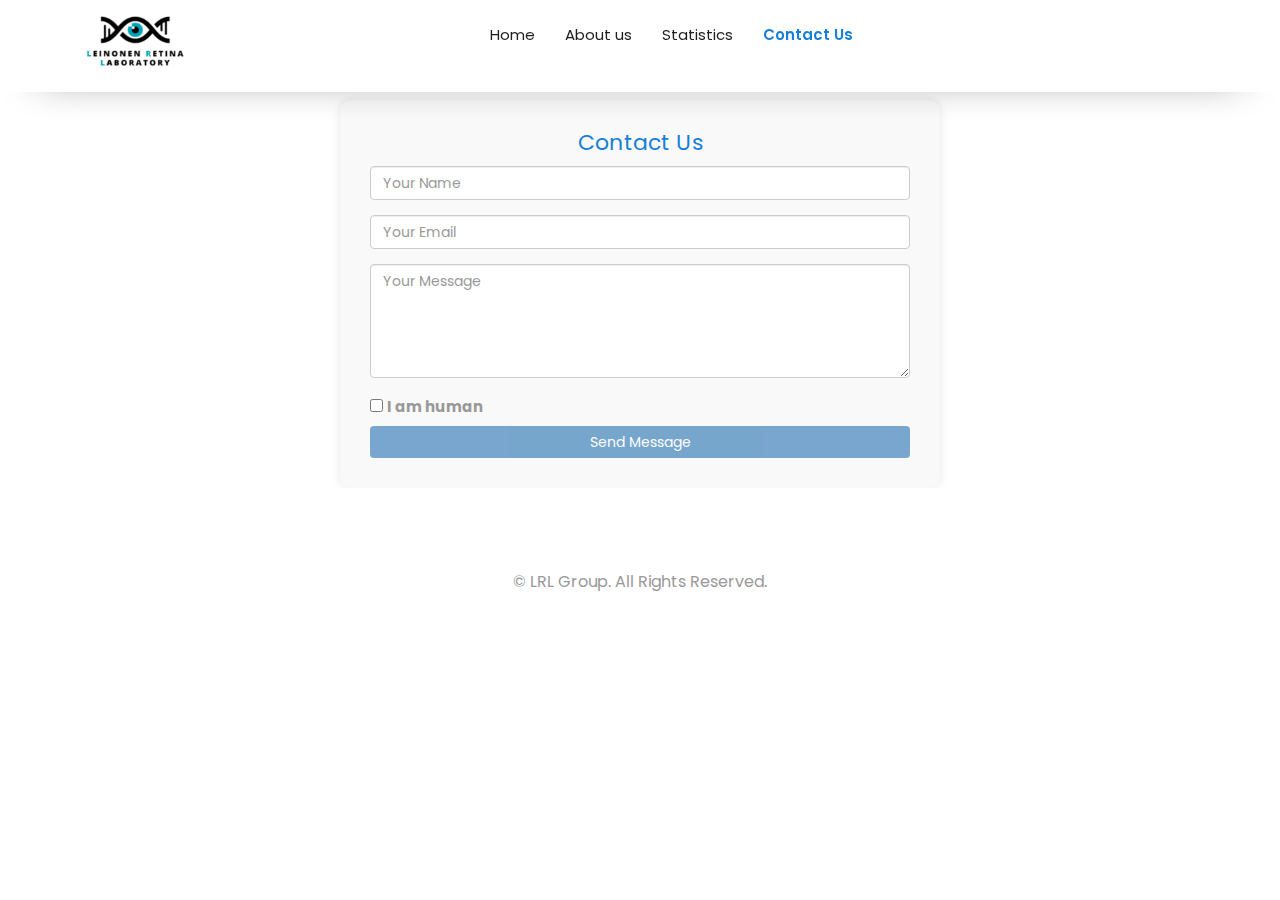
<file: contact_us.html>
<!DOCTYPE html>
<html lang="en">
<meta charset="utf-8">
<meta http-equiv="X-UA-Compatible" content="IE=edge">
<meta name="viewport" content="width=device-width, initial-scale=1">
<title>ODDB - Contact Us</title>

<link rel="shortcut icon" href="images/fevicon.ico.png" type="image/x-icon" />
<link rel="apple-touch-icon" href="images/apple-touch-icon.png">
<link rel="stylesheet" href="css/bootstrap.min.css">
<link rel="stylesheet" href="style.css">
<link rel="stylesheet" href="css/colors.css">
<link rel="stylesheet" href="css/versions.css">
<link rel="stylesheet" href="css/responsive.css">
<link rel="stylesheet" href="css/custom.css">
<script src="js/modernizer.js"></script>

<style>
   body {
      margin-top: 100px;
   }
   .contact-container {
      max-width: 600px;
      margin: auto;
      padding: 30px;
      background: #f9f9f9;
      border-radius: 10px;
      box-shadow: 0 0 10px rgba(0,0,0,0.1);
   }
   .form-control {
      margin-bottom: 15px;
   }
   #successMsg {
      display: none;
      color: green;
      font-weight: 600;
      margin-top: 10px;
   }
   #errorMsg {
      display: none;
      color: red;
      font-weight: 600;
      margin-top: 10px;
   }
</style>

<body class="clinic_version">

<header>
   <div class="header-top wow fadeIn">
      <div class="container">
         <div class="row align-items-center">
            <div class="col-md-4">
               <a class="navbar-brand" href="index.html">
                  <img src="images/logoo.png" alt="ODDB Logo" style="width:100px;margin-top:-10px">
               </a>
            </div>
            <div class="col-md-8 text-right custom-nav">
               <div id="navbar" class="navbar-collapse collapse">
                  <ul class="nav navbar-nav d-flex justify-content-end">
                     <li><a class="nav-li" href="index.html">Home</a></li>
                     <li><a class="nav-li" href="about_us.html">About us</a></li>
                     <li><a class="nav-li" href="Drug.html">Statistics</a></li>
                     <li><a class="nav-li" href="Contact.html" style="color:#157fda;font-weight:600;">Contact Us</a></li>
                  </ul>
               </div>
            </div>
         </div>
      </div>
   </div>
</header>

<div class="container">
   <div class="contact-container">
      <h2 class="text-center" style="color:#157fda;">Contact Us</h2>
      <form id="contactForm" method="post" action="sendMail.php">
         <input type="text" name="name" id="name" class="form-control" placeholder="Your Name" required>
         <input type="email" name="email" id="email" class="form-control" placeholder="Your Email" required>
         <textarea name="message" id="message" rows="5" class="form-control" placeholder="Your Message" required></textarea>

         <div class="form-check mb-3">
            <input class="form-check-input" type="checkbox" id="humanCheck">
            <label class="form-check-label" for="humanCheck">I am human</label>
         </div>

         <button type="submit" id="sendBtn" class="btn btn-primary btn-block" disabled>Send Message</button>
         <div id="successMsg">Message sent successfully.</div>
         <div id="errorMsg">Failed to send message. Try again later.</div>
      </form>
   </div>
</div>

<footer id="footer" class="footer-area wow fadeIn">
   <div class="container">
      <div class="row">
         <div class="col-md-12 text-center">
            <p>© LRL Group. All Rights Reserved.</p>
         </div>
      </div>
   </div>
</footer>

<script src="js/all.js"></script>
<script src="js/custom.js"></script>

<script>
   // Enable send button only if checkbox is checked
   document.getElementById("humanCheck").addEventListener("change", function() {
      document.getElementById("sendBtn").disabled = !this.checked;
   });

   // Show success message and clear form after submission
   document.getElementById("contactForm").addEventListener("submit", async function(e) {
      e.preventDefault();
      const form = e.target;
      const formData = new FormData(form);

      try {
         const response = await fetch(form.action, { method: "POST", body: formData });
         const result = await response.text();
         if (result.trim() === "success") {
            document.getElementById("successMsg").style.display = "block";
            document.getElementById("errorMsg").style.display = "none";
            form.reset();
            document.getElementById("sendBtn").disabled = true;
         } else {
            document.getElementById("errorMsg").style.display = "block";
         }
      } catch (err) {
         document.getElementById("errorMsg").style.display = "block";
      }
   });
</script>

</body>
</html>
</file>
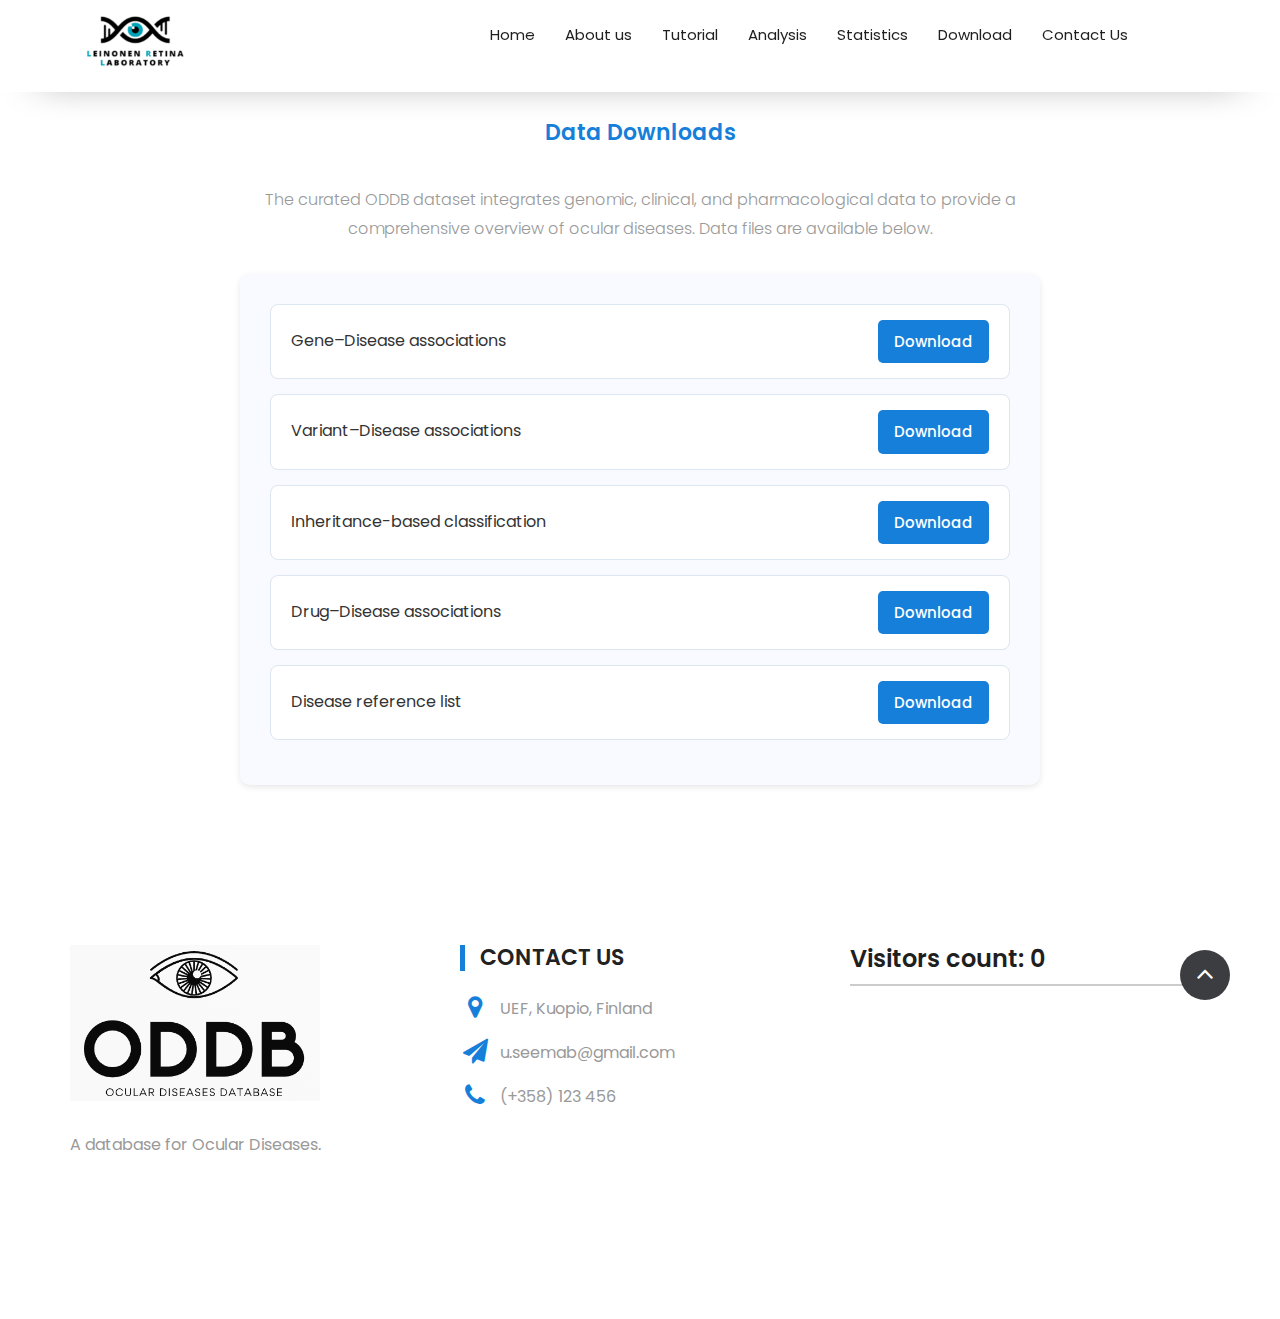
<file: download.html>
<!DOCTYPE html>
<html lang="en">
<head>
<meta charset="utf-8">
<meta http-equiv="X-UA-Compatible" content="IE=edge">
<meta name="viewport" content="width=device-width, initial-scale=1, maximum-scale=1">
<title>ODDB - Supplementary Data Downloads</title>
<link rel="shortcut icon" href="images/fevicon.ico.png" type="image/x-icon" />
<link rel="apple-touch-icon" href="images/apple-touch-icon.png">
<link rel="stylesheet" href="css/bootstrap.min.css">
<link rel="stylesheet" href="style.css">
<link rel="stylesheet" href="css/colors.css">
<link rel="stylesheet" href="css/versions.css">
<link rel="stylesheet" href="css/responsive.css">
<link rel="stylesheet" href="css/custom.css">
<script src="js/modernizer.js"></script>

<style>
.download-section {
  margin-top: 120px;
  margin-bottom: 80px;
}
.download-section h2 {
  color: #157fda;
  font-weight: 600;
  text-align: center;
  margin-bottom: 30px;
}
.download-list {
  max-width: 800px;
  margin: 0 auto;
  background: #f8faff;
  border-radius: 10px;
  box-shadow: 0 2px 6px rgba(0,0,0,0.1);
  padding: 30px;
}
.download-item {
  background: #fff;
  border: 1px solid #dce6f0;
  border-radius: 8px;
  margin-bottom: 15px;
  padding: 15px 20px;
  display: flex;
  justify-content: space-between;
  align-items: center;
}
.download-item span {
  color: #333;
  font-size: 16px;
}
.download-item a {
  background-color: #157fda;
  color: white;
  text-decoration: none;
  padding: 8px 16px;
  border-radius: 5px;
  font-weight: 500;
}
.download-item a:hover {
  background-color: #125fb5;
}
</style>
</head>

<body class="clinic_version">
<header>
   <div class="header-top wow fadeIn">
      <div class="container">
         <div class="row align-items-center">
            <div class="col-md-4">
               <a class="navbar-brand" href="index.html">
                  <img src="images/logoo.png" alt="image" style="width:100px;margin-top:-10px">
               </a>
            </div>
            <div class="col-md-8 text-right custom-nav">
               <div id="navbar" class="navbar-collapse collapse">
                  <ul class="nav navbar-nav d-flex justify-content-end">
                     <li><a class="nav-li" href="index.html">Home</a></li>
                     <li><a class="nav-li" href="about_us.html">About us</a></li>
                     <li><a class="nav-li" href="#Tutorial">Tutorial</a></li>
                     <li class="dropdown">
                        <a class="nav-li dropdown-toggle">Analysis</a>
                        <ul class="dropdown-menu">
                           <li><a href="Drug-based-stat.html">Drug based analysis</a></li>
                           <li><a href="Gene-based-stat.html">Gene based analysis</a></li>
                           <li><a href="MOI-stat.html">Inheritance based analysis</a></li>
                           <li><a href="Variant-based-stat.html">Variant based analysis</a></li>
                        </ul>
                     </li>
                     <li class="dropdown">
                        <a class="nav-li dropdown-toggle">Statistics</a>
                        <ul class="dropdown-menu">
                           <li><a href="Drug.html">Drug based statistics</a></li>
                           <li><a href="Gene.html">Gene based statistics</a></li>
                           <li><a href="Inheritance.html">Inheritance based statistics</a></li>
                           <li><a href="Variant.html">Variant based statistics</a></li>
                        </ul>
                     </li>
                     <li><a class="active nav-li" href="download.html">Download</a></li>
                     <li><a class="nav-li" href="#getintouch">Contact Us</a></li>
                  </ul>
               </div>
            </div>
         </div>
      </div>
   </div>
</header>

<div class="container download-section">
   <h2>Data Downloads</h2>
   <p style="text-align:center; max-width:800px; margin:0 auto 30px auto;">
      The curated ODDB dataset integrates genomic, clinical, and pharmacological data to provide a comprehensive overview of ocular diseases. Data files are available below.
   </p>
   <div class="download-list">
      <div class="download-item">
         <span>Gene–Disease associations</span>
         <a href="data/Gene_Disease_final_file.xlsx" download>Download</a>
      </div>
      <div class="download-item">
         <span>Variant–Disease associations</span>
         <a href="data/Variant_Disease_final_file.xlsx" download>Download</a>
      </div>
      <div class="download-item">
         <span>Inheritance-based classification</span>
         <a href="data/Inheritance_Based_file.xlsx" download>Download</a>
      </div>
      <div class="download-item">
         <span>Drug–Disease associations</span>
         <a href="data/Eye_Disease_Drugs.xlsx" download>Download</a>
      </div>
      <div class="download-item">
         <span>Disease reference list</span>
         <a href="data/DiseaseRef.xlsx" download>Download</a>
      </div>
   </div>
</div>

<footer id="footer" class="footer-area wow fadeIn">
   <div class="container">
      <div class="row">
         <div class="col-md-4">
            <div class="logo padding">
               <a href=""><img src="images/logo1.png" alt=""></a>
               <p>A database for Ocular Diseases.</p>
            </div>
         </div>
         <div class="col-md-4">
            <div class="footer-info padding">
               <h3>CONTACT US</h3>
               <p><i class="fa fa-map-marker" aria-hidden="true"></i> UEF, Kuopio, Finland</p>
               <p><i class="fa fa-paper-plane" aria-hidden="true"></i> u.seemab@gmail.com</p>
               <p><i class="fa fa-phone" aria-hidden="true"></i> (+358) 123 456</p>
            </div>
         </div>
         <div class="col-md-4">
            <div id="statsContainer">
               <h1 style="text-align:left;font-weight:600;">
                  Visitors count: <span id="visitorCount">0</span>
               </h1>
               <div style="max-height:128px; overflow-y:auto; border:1px solid #ccc;">
                  <table border="1" cellspacing="0" cellpadding="8" style="width:100%; text-align:center; border-collapse:collapse;">
                     <tbody id="statsTable"></tbody>
                  </table>
               </div>
            </div>
         </div>
      </div>
   </div>
</footer>
<div class="copyright-area wow fadeIn">
   <div class="container">
      <div class="row">
         <div class="col-md-8">
            <div class="footer-text">
               <p>© LRL Group. All Rights Reserved.</p>
            </div>
         </div>
         <div class="col-md-4">
            <div class="social">
               <ul class="social-links">
                  <li><a href=""><i class="fa fa-rss"></i></a></li>
                  <li><a href=""><i class="fa fa-facebook"></i></a></li>
                  <li><a href=""><i class="fa fa-twitter"></i></a></li>
                  <li><a href=""><i class="fa fa-google-plus"></i></a></li>
                  <li><a href=""><i class="fa fa-youtube"></i></a></li>
                  <li><a href=""><i class="fa fa-pinterest"></i></a></li>
               </ul>
            </div>
         </div>
      </div>
   </div>
</div>

<a href="#home" data-scroll class="dmtop global-radius"><i class="fa fa-angle-up"></i></a>
<script src="js/all.js"></script>
<script src="js/custom.js"></script>
</body>
</html>
</file>
<file: style.css>
/*------------------------------------------------------------------
    File Name: style.css
-------------------------------------------------------------------*/

/*------------------------------------------------------------------
    [Table of contents]

    1. IMPORT FONTS
    2. IMPORT FILES
    3. SKELETON
    4. WP CORE
    5. HEADER
    6. SECTIONS
    7. SECTIONS
    8. PORTFOLIO
    9. TESTIMONIALS
    10. PRICING TABLES
    11. ICON BOXES
    12. MESSAGE BOXES
    13. FEATURES
    14. CONTACT
    15. FOOTER
    16. MISC
    17. BUTTONS
-------------------------------------------------------------------*/


/*------------------------------------------------------------------
    IMPORT FONTS
-------------------------------------------------------------------*/

@import url(https://fonts.googleapis.com/css?family=Source+Sans+Pro:300,400,400i,600,700,900);
@import url(https://fonts.googleapis.com/css?family=Raleway:300,300i,400,400i,500,500i,600,600i,700,700i);
@import url(https://fonts.googleapis.com/css?family=Roboto:300,400,400i,500,500i,700,700i);
@import url(https://fonts.googleapis.com/css?family=Arvo:400,400i,700,700i);
@import url('https://fonts.googleapis.com/css?family=Poppins:100,100i,200,200i,300,300i,400,400i,500,500i,600,600i,700,700i,800,800i,900,900i');

/*------------------------------------------------------------------
    IMPORT FILES
-------------------------------------------------------------------*/

@import url(css/animate.css);
@import url(css/flaticon.css);
@import url(css/prettyPhoto.css);
@import url(css/owl.carousel.css);
@import url(css/font-awesome.min.css);

/*------------------------------------------------------------------
    SKELETON
-------------------------------------------------------------------*/

body {
    color: #999;
    font-size: 15px;
    font-family: 'Source Sans Pro', sans-serif;
    line-height: 1.80857;
}

body.demos .section {
    background: url(images/bg.png) repeat top center #f2f3f5;
}

body.demos .section-title img {
    max-width: 280px;
    display: block;
    margin: 10px auto;
}

body.demos .service-widget h3 {
    border-bottom: 1px solid #ededed;
    font-size: 18px;
    padding: 20px 0;
    background-color: #ffffff;
}

body.demos .service-widget {
    margin: 0 0 30px;
    padding: 30px;
    background-color: #fff
}

body.demos .container-fluid {
    max-width: 1080px
}

a {
    color: #1f1f1f;
    text-decoration: none !important;
    outline: none !important;
    -webkit-transition: all .3s ease-in-out;
    -moz-transition: all .3s ease-in-out;
    -ms-transition: all .3s ease-in-out;
    -o-transition: all .3s ease-in-out;
    transition: all .3s ease-in-out;
}

h1,
h2,
h3,
h4,
h5,
h6 {
    letter-spacing: 0;
    font-weight: normal;
    position: relative;
    padding: 0 0 10px 0;
    font-weight: normal;
    line-height: 120% !important;
    color: #1f1f1f;
    margin: 0
}

h1 {
    font-size: 24px
}

h2 {
    font-size: 22px
}

h3 {
    font-size: 18px
}

h4 {
    font-size: 16px
}

h5 {
    font-size: 14px
}

h6 {
    font-size: 13px
}

h1 a,
h2 a,
h3 a,
h4 a,
h5 a,
h6 a {
    color: #212121;
    text-decoration: none!important;
    opacity: 1
}

h1 a:hover,
h2 a:hover,
h3 a:hover,
h4 a:hover,
h5 a:hover,
h6 a:hover {
    opacity: .8
}

a {
    color: #1f1f1f;
    text-decoration: none;
    outline: none;
}

a,
.btn {
    text-decoration: none !important;
    outline: none !important;
    -webkit-transition: all .3s ease-in-out;
    -moz-transition: all .3s ease-in-out;
    -ms-transition: all .3s ease-in-out;
    -o-transition: all .3s ease-in-out;
    transition: all .3s ease-in-out;
}

.btn-custom {
    margin-top: 20px;
    background-color: transparent !important;
    border: 2px solid #ddd;
    padding: 12px 40px;
    font-size: 16px;
}

.lead {
    font-size: 18px;
    line-height: 30px;
    color: #767676;
    margin: 0;
    padding: 0;
}

blockquote {
    margin: 20px 0 20px;
    padding: 30px;
}


/*------------------------------------------------------------------
    WP CORE
-------------------------------------------------------------------*/

.first {
    clear: both
}

.last {
    margin-right: 0
}

.alignnone {
    margin: 5px 20px 20px 0;
}

.aligncenter,
div.aligncenter {
    display: block;
    margin: 5px auto 5px auto;
}

.alignright {
    float: right;
    margin: 10px 0 20px 20px;
}

.alignleft {
    float: left;
    margin: 10px 20px 20px 0;
}

a img.alignright {
    float: right;
    margin: 10px 0 20px 20px;
}

a img.alignnone {
    margin: 10px 20px 20px 0;
}

a img.alignleft {
    float: left;
    margin: 10px 20px 20px 0;
}

a img.aligncenter {
    display: block;
    margin-left: auto;
    margin-right: auto
}

.wp-caption {
    background: #fff;
    border: 1px solid #f0f0f0;
    max-width: 96%;
    /* Image does not overflow the content area */
    padding: 5px 3px 10px;
    text-align: center;
}

.wp-caption.alignnone {
    margin: 5px 20px 20px 0;
}

.wp-caption.alignleft {
    margin: 5px 20px 20px 0;
}

.wp-caption.alignright {
    margin: 5px 0 20px 20px;
}

.wp-caption img {
    border: 0 none;
    height: auto;
    margin: 0;
    max-width: 98.5%;
    padding: 0;
    width: auto;
}

.wp-caption p.wp-caption-text {
    font-size: 11px;
    line-height: 17px;
    margin: 0;
    padding: 0 4px 5px;
}


/* Text meant only for screen readers. */

.screen-reader-text {
    clip: rect(1px, 1px, 1px, 1px);
    position: absolute !important;
    height: 1px;
    width: 1px;
    overflow: hidden;
}

.screen-reader-text:focus {
    background-color: #f1f1f1;
    border-radius: 3px;
    box-shadow: 0 0 2px 2px rgba(0, 0, 0, 0.6);
    clip: auto !important;
    color: #21759b;
    display: block;
    font-size: 14px;
    font-size: 0.875rem;
    font-weight: bold;
    height: auto;
    left: 5px;
    line-height: normal;
    padding: 15px 23px 14px;
    text-decoration: none;
    top: 5px;
    width: auto;
    z-index: 100000;
    /* Above WP toolbar. */
}


/*------------------------------------------------------------------
    HEADER
-------------------------------------------------------------------*/

.megamenu .nav,
.megamenu .collapse,
.megamenu .dropup,
.megamenu .dropdown {
    position: static;
}

.megamenu .container-fluid {
    position: relative;
}

.megamenu .dropdown-menu {
    left: auto;
}

.megamenu .megamenu-content {
    padding: 20px 30px;
}

.megamenu .dropdown.megamenu-fw .dropdown-menu {
    left: 0;
    right: 0;
}

.megamenu .list-unstyled {
    min-width: 200px;
}

.header_style_01 {
    background-color: rgba(255, 255, 255, 0.1);
    display: block;
    left: 0;
    padding: 20px 40px !important;
    position: absolute;
    right: 0;
    top: 0;
    width: 100%;
    z-index: 111;
}

.header_style_01 .navbar-default {
    background-color: transparent;
    border: 0;
}

.header_style_01 .navbar,
.header_style_01 .navbar-nav,
.header_style_01 .navbar-default,
.header_style_01 .nav {
    margin-bottom: 0 !important;
}

.header_style_01 .navbar-brand {
    padding: 2px 15px 0 15px;
}

.header_style_01 .navbar-default .navbar-nav > li > a {
    border-radius: 0;
    color: #ffffff !important;
    font-size: 15px;
    font-style: normal;
    font-weight: 400;
    text-transform: capitalize;
    background-color: transparent;
}

.header_style_01 .navbar-default .navbar-nav > li a {
    background-color: transparent !important;
}

.header_style_01 .navbar-default .navbar-nav > li:hover a,
.header_style_01 .navbar-default .navbar-nav > li:focus a {
    opacity: 0.7;
    filter: alpha(opacity=70);
    /* For IE8 and earlier */
}

.header_style_01 .navbar-right > li {
    margin-top: 2px;
    -webkit-transition: all .3s ease-in-out;
    -moz-transition: all .3s ease-in-out;
    -ms-transition: all .3s ease-in-out;
    -o-transition: all .3s ease-in-out;
    transition: all .3s ease-in-out;
}

.header_style_01 .navbar-right > li > a {
    padding-bottom: 10px;
    padding-top: 10px;
}

li.social-links {
    margin: 0 8px;
}

li.social-links a {
    padding: 13px 0 !important;
}

.affix-top {
    overflow: hidden;
    visibility: visible;
    opacity: 1;
    top: -100%;
}

.affix {
    top: 0;
    left: 0;
    right: 0;
    width: 100%;
    padding: 20px 40px;
    background-color: #1f1f1f !important;
    -webkit-transition: visibility 0.95s ease-in-out, opacity 0.95s ease-in-out, bottom 0.95s ease-in-out, top 0.95s ease-in-out, left 0.95s ease-in-out, right 0.95s ease-in-out;
    -moz-transition: visibility 0.95s ease-in-out, opacity 0.95s ease-in-out, bottom 0.95s ease-in-out, top 0.95s ease-in-out, left 0.95s ease-in-out, right 0.95s ease-in-out;
    -o-transition: visibility 0.95s ease-in-out, opacity 0.95s ease-in-out, bottom 0.95s ease-in-out, top 0.95s ease-in-out, left 0.95s ease-in-out, right 0.95s ease-in-out;
    transition: visibility 0.95s ease-in-out, opacity 0.95s ease-in-out, top 0.95s ease-in-out, bottom 0.95s ease-in-out, left 0.95s ease-in-out, right 0.95s ease-in-out;
}

.navbar-nav li {
    position: relative;
}

.navbar-nav span {
    font-size: 24px;
    position: absolute;
    right: 2px;
    top: 13px;
}


/*------------------------------------------------------------------
    SECTIONS
-------------------------------------------------------------------*/

.parallax {
    background-attachment: fixed;
    background-size: cover;
    height: 100%;
    padding: 120px 0;
    position: relative;
    width: 100%;
}

.parallax.parallax-off {
    background-attachment: scroll !important;
    display: block;
    height: 100%;
    min-height: 100%;
    overflow: hidden;
    position: relative;
    background-position: center center;
    vertical-align: sub;
    width: 100%;
    z-index: 2;
}

.no-scroll-xy {
    overflow: hidden !important;
    -webkit-transition: all .4s ease-in-out;
    -moz-transition: all .4s ease-in-out;
    -ms-transition: all .4s ease-in-out;
    -o-transition: all .4s ease-in-out;
    transition: all .4s ease-in-out;
}

.section {
    display: block;
    position: relative;
    overflow: hidden;
    padding: 120px 0;
}

.noover {
    overflow: visible;
}

.noover .btn-dark {
    border: 0 !important;
}

.nopad {
    padding: 0;
}

.nopadtop {
    padding-top: 0;
}

.section.wb {
    background-color: #ffffff;
}

.section.lb {
    background-color: #f2f3f5;
}

.section.db {
    background-color: #1f1f1f;
}

.section.color1 {
    background-color: #448AFF;
}

.first-section {
    display: block;
    position: relative;
    overflow: hidden;
    padding: 16em 0 13em;
}

.first-section h2 {
    color: #ffffff;
    font-size: 68px;
    font-weight: 300;
    text-transform: capitalize;
    display: block;
    margin: 0;
    padding: 0 0 30px;
    position: relative;
}

.first-section .lead {
    font-size: 21px;
    font-weight: 300;
    padding: 0 0 40px;
    margin: 0;
    line-height: inherit;
    color: #ffffff;
}

.macbookright {
    width: 980px;
    position: absolute;
    right: -15%;
    bottom: -6%;
}

.section-title {
    display: block;
    position: relative;
    margin-bottom: 60px;
}

.section-title p {
    color: #999;
    font-weight: 400;
    font-size: 18px;
    line-height: 33px;
    margin: 0;
}

.section-title h3 {
    font-size: 42px;
    font-weight: 300;
    line-height: 62px;
    margin: 0 0 25px;
    padding: 0;
    text-transform: none;
}

.section.colorsection p,
.section.colorsection h3,
.section.db h3 {
    color: #ffffff;
}


/*------------------------------------------------------------------
    PORTFOLIO
-------------------------------------------------------------------*/

.item-h2,
.item-h1 {
    height: 100% !important;
    height: auto !important;
}

.isotope-item {
    z-index: 2;
    padding: 0;
}

.isotope-hidden.isotope-item {
    pointer-events: none;
    z-index: 1;
}

.isotope,
.isotope .isotope-item {
    /* change duration value to whatever you like */
    -webkit-transition-duration: 0.8s;
    -moz-transition-duration: 0.8s;
    transition-duration: 0.8s;
}

.isotope {
    -webkit-transition-property: height, width;
    -moz-transition-property: height, width;
    transition-property: height, width;
}

.isotope .isotope-item {
    -webkit-transition-property: -webkit-transform, opacity;
    -moz-transition-property: -moz-transform, opacity;
    transition-property: transform, opacity;
}

.portfolio-filter ul {
    padding: 0;
    z-index: 2;
    display: block;
    position: relative;
    margin: 0;
}

.portfolio-filter ul li {
    border-radius: 0;
    display: inline-block;
    margin: 0 5px 0 0;
    text-decoration: none;
    text-transform: uppercase;
    vertical-align: middle;
}

.portfolio-filter ul li:last-child:after {
    content: "";
}

.portfolio-filter ul li .btn-dark {
    box-shadow: none;
    background-color: transparent;
    border: 1px solid #e6e7e6 !important;
    color: #1f1f1f;
    font-weight: 400;
    font-size: 13px;
    padding: 10px 30px;
}

.da-thumbs {
    list-style: none;
    position: relative;
    padding: 0;
}

.da-thumbs .pitem {
    margin: 0;
    padding: 15px;
    position: relative;
}

.da-thumbs .pitem a,
.da-thumbs .pitem a img {
    display: block;
    position: relative;
}

.da-thumbs .pitem a {
    overflow: hidden;
}

.da-thumbs .pitem a div {
    position: absolute;
    background-color: rgba(0, 0, 0, 0.8);
    width: 100%;
    height: 100%;
}

.da-thumbs .pitem a div h3 {
    display: block;
    color: #ffffff;
    font-size: 20px;
    padding: 30px 15px;
    text-transform: capitalize;
    font-weight: normal;
}

.da-thumbs .pitem a div h3 small {
    display: block;
    color: #ffffff;
    margin-top: 5px;
    font-size: 13px;
    font-weight: 300;
}

.da-thumbs .pitem a div i {
    background-color: #1f1f1f;
    position: absolute;
    color: #ffffff !important;
    bottom: 0;
    font-size: 15px;
    z-index: 12;
    right: 0;
    width: 40px;
    height: 40px;
    line-height: 40px;
    text-align: center;
}


/*------------------------------------------------------------------
    TESTIMONIALS
-------------------------------------------------------------------*/

.logos img {
    margin: auto;
    display: block;
    text-align: center;
    width: 100%;
    opacity: 0.3;
}

.logos img:hover {
    opacity: 0.5;
}

.desc h3 i {
    color: #2f2f2f;
    font-size: 37px;
    vertical-align: middle;
    margin-right: 12px;
}

.desc {
    padding: 30px;
    position: relative;
    background: #000;
    border: 1px solid #111111;
}

.testi-meta {
    display: block;
    margin-top: 20px;
}

.testimonial h4 {
    font-size: 18px;
    color: #ffffff;
    padding: 13px 0 0;
}

.testimonial img {
    max-width: 55px;
}

.testimonial small {
    margin-top: 7px;
    font-size: 16px;
    display: block;
}

.testimonial {
    background-color: transparent;
}

.testimonial h3 {
    padding: 0 0 10px;
    font-size: 20px;
    font-weight: 300;
}

.testimonial small,
.testimonial .lead {
    background-color: transparent;
    color: #aaa;
    display: block;
    font-size: 16px;
    font-style: italic;
    line-height: 30px;
    margin: 0;
    padding: 0;
    position: relative;
}

.testimonial p:after {
    display: none;
}


/*------------------------------------------------------------------
    PRICING TABLES
-------------------------------------------------------------------*/

.pricing-table {
    margin: 50px 0 0 0;
    background: #fff;
    box-shadow: 0 5px 14px rgba(0, 0, 0, 0.1);
}

.pricing-table i {
    width: 30px;
    color: #c2c2c2;
    display: inline-block;
    margin-right: 10px;
    padding-right: 5px;
    border-right: 1px solid #ececec;
}

.pricing-table .btn-dark {
    padding: 10px 24px;
    font-size: 15px;
}

.pricing-table strong {
    font-weight: 600;
    margin-right: 6px;
    color: #1f1f1f;
}

.pricing-table-header {
    padding: 30px 0 25px 0;
    background: #ffffff;
}

.pricing-table-header h2 {
    font-size: 31px;
    margin: 0;
    padding: 0;
    font-weight: 300;
}

.pricing-table-header h3 {
    font-size: 15px;
    font-weight: 600;
    color: #aaaaaa;
    margin-top: 10px;
    text-transform: uppercase;
}

.pricing-table-space {
    height: 10px;
}

.pricing-table-text {
    margin: 15px 30px 0 30px;
    padding: 0 10px 15px 10px;
    border-bottom: 1px solid #ececec;
    font-weight: 300;
    line-height: 30px;
    color: #c2c2c2;
    font-size: 16px;
}

.pricing-table-text p {
    font-weight: 400;
}

.pricing-table-features {
    margin: 15px 30px 0 30px;
    padding: 0 10px 15px 30px;
    border-bottom: 1px solid #ececec;
    text-align: left;
    line-height: 30px;
    font-size: 16px;
    color: #c2c2c2;
}

.pricing-table-highlighted h3,
.pricing-table-highlighted h2 {
    color: #ffffff !important;
}

.pricing-table-sign-up {
    margin-top: 25px;
    padding-bottom: 30px;
}


/* Highlighted table */

.pricing-table-highlighted {
    margin-top: 0;
}

.m130 {
    margin-top: 130px;
}

.nav-pills {
    border: 1px solid #e1e1e1;
}

.nav-pills > li {
    width: 50%;
    padding: 10px;
    float: left;
    margin: 0 !important;
}

.nav-pills > li > a {
    margin: 0!important;
    text-align: center;
    background-color: #f4f4f4;
}


/*------------------------------------------------------------------
    ICON BOXES
-------------------------------------------------------------------*/

.icon-wrapper {
    position: relative;
    cursor: pointer;
    display: block;
    z-index: 1;
}

.icon-wrapper i {
    width: 75px;
    height: 75px;
    text-align: center;
    line-height: 75px;
    font-size: 28px;
    background-color: #f2f3f5;
    color: #1f1f1f;
    margin-top: 0;
}

.small-icons.icon-wrapper:hover i,
.small-icons.icon-wrapper:hover i:hover,
.small-icons.icon-wrapper i {
    width: auto !important;
    height: auto !important;
    line-height: 1 !important;
    padding: 0 !important;
    color: #e3e3e3 !important;
    background-color: transparent !important;
    background: none !important;
    margin-right: 10px !important;
    vertical-align: middle;
    font-size: 24px !important;
}

.small-icons.icon-wrapper h3 {
    font-size: 18px;
    padding-bottom: 5px;
}

.small-icons.icon-wrapper p {
    padding: 0;
    margin: 0;
}

.icon-wrapper h3 {
    font-size: 21px;
    padding: 0 0 15px;
    margin: 0;
}

.icon-wrapper p {
    margin-bottom: 0;
    padding-left: 95px;
}

.icon-wrapper p small {
    display: block;
    color: #999;
    margin-top: 10px;
    text-transform: none;
    font-weight: 600;
    font-size: 16px;
}

.icon-wrapper p small:after {
    content: "\f105";
    font-family: FontAwesome;
    margin-left: 5px;
    font-size: 11px;
}

.effect-1 {
    display: inline-block;
    cursor: pointer;
    text-align: center;
    position: relative;
    text-decoration: none;
    z-index: 1;
}

.effect-1:after {
    pointer-events: none;
    position: absolute;
    width: 100%;
    height: 100%;
    border-radius: 50%;
    content: '';
    -webkit-box-sizing: content-box;
    -moz-box-sizing: content-box;
    box-sizing: content-box;
}

.effect-1 {
    -webkit-transition: background 0.2s, color 0.2s;
    -moz-transition: background 0.2s, color 0.2s;
    transition: background 0.2s, color 0.2s;
}

.effect-1:after {
    top: -7px;
    left: -7px;
    padding: 7px;
    box-shadow: 0 0 0 2px #2750ff;
    -webkit-transition: -webkit-transform 0.2s, opacity 0.2s;
    -webkit-transform: scale(.8);
    -moz-transition: -moz-transform 0.2s, opacity 0.2s;
    -moz-transform: scale(.8);
    -ms-transform: scale(.8);
    transition: transform 0.2s, opacity 0.2s;
    transform: scale(.8);
    opacity: 0;
}

.effect-1:hover:after {
    -webkit-transform: scale(1);
    -moz-transform: scale(1);
    -ms-transform: scale(1);
    transform: scale(1);
    opacity: 1;
}

.effect-1:after {
    -webkit-transform: scale(1.2);
    -moz-transform: scale(1.2);
    -ms-transform: scale(1.2);
    transform: scale(1.2);
}

.effect-1:hover:after {
    -webkit-transform: scale(1);
    -moz-transform: scale(1);
    -ms-transform: scale(1);
    transform: scale(1);
    opacity: 1;
}


/*------------------------------------------------------------------
    MESSAGE BOXES
-------------------------------------------------------------------*/

.service-widget h3 {
    font-size: 21px;
    color: #ffffff;
    padding: 20px 0 12px;
    margin: 0;
}

.service-widget h3 a,
.section.wb .service-widget h3,
.section.lb .service-widget h3 {
    color: #1f1f1f;
}

.service-widget p {
    margin-bottom: 0;
    padding-bottom: 0;
}

.message-box h4 {
    text-transform: uppercase;
    padding: 0;
    margin: 0 0 5px;
    font-weight: 600;
    letter-spacing: 0.5px;
    font-size: 15px;
    color: #999;
}

.message-box h2 {
    font-size: 38px;
    font-weight: 300;
    padding: 0 0 10px;
    margin: 0;
    line-height: 62px;
    margin-top: 0;
    text-transform: none;
}

.message-box p {
    margin-bottom: 20px;
}

.message-box .lead {
    padding-top: 10px;
    font-size: 19px;
    font-style: italic;
    color: #999;
    padding-bottom: 0;
}

.post-media {
    position: relative;
}

.post-media img {
    width: 100%;
}

.playbutton {
    position: absolute;
    color: #ffffff !important;
    top: 40%;
    font-size: 60px;
    z-index: 12;
    left: 0;
    right: 0;
    text-align: center;
    margin: -20px auto;
}

.hoverbutton {
    background-color: rgba(255, 255, 255, 0.8);
    position: absolute;
    color: #1f1f1f !important;
    top: 48%;
    font-size: 21px;
    z-index: 12;
    left: 0;
    opacity: 0;
    right: 0;
    width: 50px;
    height: 50px;
    line-height: 50px;
    text-align: center;
    margin: -20px auto;
}

.service-widget:hover .hoverbutton {
    opacity: 1;
}

hr.hr1 {
    position: relative;
    margin: 60px 0;
    border: 1px dashed #f2f3f5;
}

hr.hr2 {
    position: relative;
    margin: 17px 0;
    border: 1px dashed #f2f3f5;
}

hr.hr3 {
    position: relative;
    margin: 25px 0 30px 0;
    border: 1px dashed #f2f3f5;
}

hr.invis {
    border-color: transparent;
}

hr.invis1 {
    margin: 10px 0;
    border-color: transparent;
}

.section.parallax hr.hr1 {
    border-color: rgba(255, 255, 255, 0.1);
}

.sep1 {
    display: block;
    position: absolute;
    content: '';
    width: 40px;
    height: 40px;
    bottom: -20px;
    left: 50%;
    margin-left: -14px;
    background-color: #1f1f1f;
    -ms-transform: rotate(45deg);
    -webkit-transform: rotate(45deg);
    transform: rotate(45deg);
    z-index: 1;
}

.sep2 {
    display: block;
    position: absolute;
    content: '';
    width: 40px;
    height: 40px;
    top: -20px;
    left: 50%;
    margin-left: -14px;
    background-color: #1f1f1f;
    -ms-transform: rotate(45deg);
    -webkit-transform: rotate(45deg);
    transform: rotate(45deg);
    z-index: 1;
}


/* Divider Styles */

.divider-wrapper {
    width: 100%;
    box-shadow: 0 5px 14px rgba(0, 0, 0, 0.1);
    height: 540px;
    margin: 0 auto;
    position: relative;
}

.divider-wrapper:hover {
    cursor: none;
}

.divider-bar {
    position: absolute;
    width: 10px;
    left: 50%;
    top: -10px;
    bottom: -15px;
}

.code-wrapper {
    border: 1px solid #ffffff;
    display: block;
    overflow: hidden;
    width: 100%;
    height: 100%;
    position: relative;
    background: url("uploads/code.jpg") no-repeat;
}

.design-wrapper {
    overflow: hidden;
    position: absolute;
    top: 0;
    left: 0;
    right: 0;
    bottom: 0;
    -webkit-transform: translateX(50%);
    transform: translateX(50%);
}

.design-image {
    display: block;
    width: 100%;
    height: 100%;
    position: relative;
    -webkit-transform: translateX(-50%);
    transform: translateX(-50%);
    background: url("uploads/design.jpg") no-repeat;
}


/*------------------------------------------------------------------
    FEATURES
-------------------------------------------------------------------*/

.customwidget h1 {
    font-size: 44px;
    color: #ffffff;
    padding: 15px 0 25px;
    margin: 0;
    line-height: 1 !important;
    font-weight: 300;
}

.customwidget ul {
    padding: 0;
    display: block;
    margin-bottom: 30px;
}

.customwidget li i {
    margin-right: 5px;
}

.customwidget li {
    color: #ffffff;
    margin-right: 10px;
}

.image-center img {
    position: relative;
    margin: 0 0 -208px;
    z-index: 10;
    padding-right: 30px;
    text-align: center;
}

.customwidget p {
    font-style: italic;
    font-size: 18px;
    padding: 0 0 10px;
}

.img-center img {
    width: 100%;
    box-shadow: 0 5px 14px rgba(0, 0, 0, 0.1);
}

.img-center {
    margin: auto;
}

#features li p {
    margin-bottom: 0;
    padding-bottom: 0;
}

#features li {
    display: table;
    width: 100%;
    margin: 35px 0;
    cursor: pointer;
}

.features-left,
.features-right {
    padding: 0 10px;
}

.features-right li:last-child,
.features-left li:last-child {
    margin-bottom: 0px;
    padding-bottom: 0 !important;
}

.features-right li i,
.features-left li i {
    width: 68px;
    height: 68px;
    line-height: 68px;
    display: table;
    border-radius: 50%;
    font-size: 26px;
    background-color: #f2f3f5;
    margin: 0 auto 22px;
    position: relative;
    text-align: center;
    z-index: 55;
    transition: .4s;
    padding: 0;
}

#features i img {
    display: table;
    margin: 0 auto;
}

.features-left li i:before,
.features-right li i:before {
    text-align: center;
}

.features-right li i .ico-current,
.features-left li i .ico-current {
    opacity: 1;
    transition: .4s;
    visibility: visible;
}

.features-right li i .ico-hover,
.features-left li i .ico-hover {
    opacity: 0;
    transition: .4s;
    visibility: hidden;
    top: 19px;
}

.features-right li:hover .ico-current,
.features-left li:hover .ico-current {
    opacity: 0;
    transition: .4s;
    visibility: hidden;
}

.features-right li:hover .ico-hover,
.features-left li:hover .ico-hover {
    opacity: 1;
    transition: .4s;
    visibility: visible;
}

.features-right i {
    float: left;
}

.fr-inner {
    margin-left: 90px;
}

.features-left i {
    float: right;
}

.fl-inner {
    text-align: right;
    margin-right: 90px;
}

#features h4 {
    text-transform: capitalize;
    margin: 0;
    font-size: 19px;
}


/*------------------------------------------------------------------
    CONTACT
-------------------------------------------------------------------*/

.bootstrap-select {
    width: 100% \0;
    /*IE9 and below*/
}

.bootstrap-select > .dropdown-toggle {
    width: 100%;
    padding-right: 25px;
}

.has-error .bootstrap-select .dropdown-toggle,
.error .bootstrap-select .dropdown-toggle {
    border-color: #b94a48;
}

.bootstrap-select.fit-width {
    width: auto !important;
}

.bootstrap-select:not([class*="col-"]):not([class*="form-control"]):not(.input-group-btn) {
    width: 100%;
}

.bootstrap-select .dropdown-toggle:focus {
    outline: thin dotted #333333 !important;
    outline: 5px auto -webkit-focus-ring-color !important;
    outline-offset: -2px;
}

.bootstrap-select.form-control {
    margin-bottom: 0;
    padding: 0;
    border: none;
}

.bootstrap-select.form-control:not([class*="col-"]) {
    width: 100%;
}

.bootstrap-select.form-control.input-group-btn {
    z-index: auto;
}

.bootstrap-select.btn-group:not(.input-group-btn),
.bootstrap-select.btn-group[class*="col-"] {
    float: none;
    display: inline-block;
    margin-left: 0;
}

.bootstrap-select.btn-group.dropdown-menu-right,
.bootstrap-select.btn-group[class*="col-"].dropdown-menu-right,
.row .bootstrap-select.btn-group[class*="col-"].dropdown-menu-right {
    float: right;
}

.form-inline .bootstrap-select.btn-group,
.form-horizontal .bootstrap-select.btn-group,
.form-group .bootstrap-select.btn-group {
    margin-bottom: 0;
}

.form-group-lg .bootstrap-select.btn-group.form-control,
.form-group-sm .bootstrap-select.btn-group.form-control {
    padding: 0;
}

.form-inline .bootstrap-select.btn-group .form-control {
    width: 100%;
}

.bootstrap-select.btn-group.disabled,
.bootstrap-select.btn-group > .disabled {
    cursor: not-allowed;
}

.bootstrap-select.btn-group.disabled:focus,
.bootstrap-select.btn-group > .disabled:focus {
    outline: none !important;
}

.bootstrap-select.btn-group .dropdown-toggle .filter-option {
    display: inline-block;
    overflow: hidden;
    width: 100%;
    text-align: left;
}

.bootstrap-select.btn-group .dropdown-toggle .fa-angle-down {
    position: absolute;
    top: 30% !important;
    right: -5px;
    vertical-align: middle;
}

.bootstrap-select.btn-group[class*="col-"] .dropdown-toggle {
    width: 100%;
}

.bootstrap-select.btn-group .dropdown-menu {
    border: 1px solid #ededed;
    box-shadow: none;
    box-sizing: border-box;
    min-width: 100%;
    padding: 20px 10px;
    z-index: 1035;
}

.dropdown-menu > li > a {
    background-color: transparent !important;
    color: #bcbcbc !important;
    font-size: 15px;
    padding: 10px 20px;
}

.bootstrap-select.btn-group .dropdown-menu.inner {
    position: static;
    float: none;
    border: 0;
    padding: 0;
    margin: 0;
    border-radius: 0;
    -webkit-box-shadow: none;
    box-shadow: none;
}

.bootstrap-select.btn-group .dropdown-menu li {
    position: relative;
}

.bootstrap-select.btn-group .dropdown-menu li.active small {
    color: #fff;
}

.bootstrap-select.btn-group .dropdown-menu li.disabled a {
    cursor: not-allowed;
}

.bootstrap-select.btn-group .dropdown-menu li a {
    cursor: pointer;
}

.bootstrap-select.btn-group .dropdown-menu li a.opt {
    position: relative;
    padding-left: 2.25em;
}

.bootstrap-select.btn-group .dropdown-menu li a span.check-mark {
    display: none;
}

.bootstrap-select.btn-group .dropdown-menu li a span.text {
    display: inline-block;
}

.bootstrap-select.btn-group .dropdown-menu li small {
    padding-left: 0.5em;
}

.bootstrap-select.btn-group .dropdown-menu .notify {
    position: absolute;
    bottom: 5px;
    width: 96%;
    margin: 0 2%;
    min-height: 26px;
    padding: 3px 5px;
    background: #f5f5f5;
    border: 1px solid #e3e3e3;
    -webkit-box-shadow: inset 0 1px 1px rgba(0, 0, 0, 0.05);
    box-shadow: inset 0 1px 1px rgba(0, 0, 0, 0.05);
    pointer-events: none;
    opacity: 0.9;
    -webkit-box-sizing: border-box;
    -moz-box-sizing: border-box;
    box-sizing: border-box;
}

.bootstrap-select.btn-group .no-results {
    padding: 3px;
    background: #f5f5f5;
    margin: 0 5px;
    white-space: nowrap;
}

.bootstrap-select.btn-group.fit-width .dropdown-toggle .filter-option {
    position: static;
}

.bootstrap-select.btn-group.fit-width .dropdown-toggle .caret {
    position: static;
    top: auto;
    margin-top: 4px;
}

.bootstrap-select.btn-group.show-tick .dropdown-menu li.selected a span.check-mark {
    position: absolute;
    display: inline-block;
    right: 15px;
    margin-top: 5px;
}

.bootstrap-select.btn-group.show-tick .dropdown-menu li a span.text {
    margin-right: 34px;
}

.bootstrap-select.show-menu-arrow.open > .dropdown-toggle {
    z-index: 1036;
}

.bootstrap-select.show-menu-arrow .dropdown-toggle:before {
    content: '';
    border-left: 7px solid transparent;
    border-right: 7px solid transparent;
    border-bottom: 7px solid rgba(204, 204, 204, 0.2);
    position: absolute;
    bottom: -4px;
    left: 9px;
    display: none;
}

.bootstrap-select.show-menu-arrow .dropdown-toggle:after {
    content: '';
    border-left: 6px solid transparent;
    border-right: 6px solid transparent;
    border-bottom: 6px solid white;
    position: absolute;
    bottom: -4px;
    left: 10px;
    display: none;
}

.bootstrap-select.show-menu-arrow.dropup .dropdown-toggle:before {
    bottom: auto;
    top: -3px;
    border-top: 7px solid rgba(204, 204, 204, 0.2);
    border-bottom: 0;
}

.bootstrap-select.show-menu-arrow.dropup .dropdown-toggle:after {
    bottom: auto;
    top: -3px;
    border-top: 6px solid white;
    border-bottom: 0;
}

.bootstrap-select.show-menu-arrow.pull-right .dropdown-toggle:before {
    right: 12px;
    left: auto;
}

.bootstrap-select.show-menu-arrow.pull-right .dropdown-toggle:after {
    right: 13px;
    left: auto;
}

.bootstrap-select.show-menu-arrow.open > .dropdown-toggle:before,
.bootstrap-select.show-menu-arrow.open > .dropdown-toggle:after {
    display: block;
}

.bs-searchbox,
.bs-actionsbox,
.bs-donebutton {
    padding: 4px 8px;
}

.bs-actionsbox {
    float: left;
    width: 100%;
    -webkit-box-sizing: border-box;
    -moz-box-sizing: border-box;
    box-sizing: border-box;
}

.bs-actionsbox .btn-group button {
    width: 50%;
}

.bs-donebutton {
    float: left;
    width: 100%;
    -webkit-box-sizing: border-box;
    -moz-box-sizing: border-box;
    box-sizing: border-box;
}

.bs-donebutton .btn-group button {
    width: 100%;
}

.bs-searchbox + .bs-actionsbox {
    padding: 0 8px 4px;
}

.bs-searchbox .form-control {
    margin-bottom: 0;
    width: 100%;
}

select.bs-select-hidden,
select.selectpicker {
    display: none !important;
}

select.mobile-device {
    position: absolute !important;
    top: 0;
    left: 0;
    display: block !important;
    width: 100%;
    height: 100% !important;
    opacity: 0;
}


/*# sourceMappingURL=bootstrap-select.css.map */

.bootstrap-select > .btn {
    background: rgba(0, 0, 0, 0) none repeat scroll 0 0;
    font-size: 15px;
    height: 33px;
    box-shadow: none !important;
    border: 0 !important;
    padding: 0;
    width: 100%;
    color: #bcbcbc !important;
}

.contact_form {
    border: 1px solid #ededed;
    box-shadow: 0 5px 14px rgba(0, 0, 0, 0.1);
    background-color: #f2f3f5;
    padding: 40px 30px;
}

.contact_form .form-control {
    background-color: #fff;
    margin-bottom: 30px;
    border: 1px solid #ebebeb;
    box-sizing: border-box;
    color: #bcbcbc;
    font-size: 16px;
    outline: 0 none;
    padding: 10px 25px;
    height: 55px;
    resize: none;
    box-shadow: none !important;
    width: 100%;
}

.contact_form textarea {
    color: #bcbcbc;
    padding: 20px 25px !important;
    height: 160px !important;
}

.contact_form .form-control::-webkit-input-placeholder {
    color: #bcbcbc;
}

.contact_form .form-control::-moz-placeholder {
    opacity: 1;
    color: #bcbcbc;
}

.contact_form .form-control::-ms-input-placeholder {
    color: #bcbcbc;
}

#contact {
    background: url(images/bg.png) no-repeat center center #fff;
}


/*------------------------------------------------------------------
    FOOTER
-------------------------------------------------------------------*/

.cac {
    background-color: #232323;
    -webkit-transition: all .3s ease-in-out;
    -moz-transition: all .3s ease-in-out;
    -ms-transition: all .3s ease-in-out;
    -o-transition: all .3s ease-in-out;
    transition: all .3s ease-in-out;
}

.cac:hover a h3 {
    color: #fff !important;
}

.cac a h3 {
    color: #999;
}

.cac h3 {
    padding: 60px 0;
    margin: 0;
    font-weight: 400;
    font-size: 20px;
    text-transform: capitalize;
    line-height: !important;
}

.footer {
    padding: 90px 0 80px !important;
    color: #999;
    background-color: #1f1f1f;
}

.footer .widget-title {
    position: relative;
    display: block;
    margin-bottom: 30px;
}

.footer .widget-title small {
    color: #999;
    display: block;
    padding: 0 58px;
    text-transform: uppercase;
}

.footer .widget-title h3 {
    color: #fff;
    font-weight: 300;
    font-size: 21px;
    padding: 0;
    margin: 0;
    line-height: 1 !important;
}

.footer-links {
    list-style: none;
    padding: 0;
}

.footer-links a {
    color: #999;
}

.footer-links a:hover,
.footer a:hover {
    color: #f4f4f4 !important;
}

.footer-links li {
    margin-bottom: 10px;
    display: block;
    width: 100%;
    border-bottom: 1px dashed rgba(255, 255, 255, 0.1);
    padding-bottom: 10px;
}

.twitter-widget li {
    margin-bottom: 0;
    border: 0 !important;
}

.twitter-widget li i {
    border-right: 0 !important;
    margin-right: 0;
}

.footer-links li:last-child {
    margin-bottom: 0;
    padding-bottom: 0;
    border: 0;
}

.footer-links i {
    display: inline-block;
    width: 25px;
    margin-right: 10px;
    border-right: 1px dashed rgba(255, 255, 255, 0.1);
}

.copyrights {
    border-top: 1px dashed rgba(255, 255, 255, 0.1);
    background-color: #1f1f1f;
    box-sizing: border-box;
    width: 100%;
    text-align: left;
    padding: 50px 60px;
    overflow: hidden;
}


/* Footer left */

.footer-distributed .footer-left {
    float: left;
}

.footer-distributed .footer-links {
    margin: 0 0 10px;
    text-transform: uppercase;
    padding: 0;
}

.footer-distributed .footer-links a {
    display: inline-block;
    line-height: 1.8;
    margin: 0 10px 0 10px;
    text-decoration: none;
}

.footer-distributed .footer-company-name {
    font-weight: 300;
    margin: 0 10px;
    color: #666;
    padding: 0;
}


/* Footer right */

.footer-distributed .footer-right {
    float: right;
}


/* The search form */

.footer-distributed form {
    position: relative;
}

.footer-distributed form input {
    display: block;
    border-radius: 3px;
    box-sizing: border-box;
    background-color: #181818;
    border: none;
    font: inherit;
    font-size: 15px;
    font-weight: normal;
    color: #999;
    width: 400px;
    padding: 18px 50px 18px 18px;
}

.footer-distributed form input:focus {
    outline: none;
}


/* Changing the placeholder color */

.footer-distributed form input::-webkit-input-placeholder {
    color: #999;
}

.footer-distributed form input::-moz-placeholder {
    opacity: 1;
    color: #999;
}

.footer-distributed form input:-ms-input-placeholder {
    color: #999;
}


/* The magnify glass icon */

.footer-distributed form i {
    width: 18px;
    height: 18px;
    position: absolute;
    top: 16px;
    right: 18px;
    color: #999;
    font-size: 18px;
    margin-top: 6px;
}


/*------------------------------------------------------------------
    MISC
-------------------------------------------------------------------*/

.progress {
    background-color: #f2f3f5;
    border-radius: 0;
    box-shadow: none;
    height: 5px;
    margin-bottom: 20px;
    overflow: hidden;
}

.skills h3 {
    color: #999999;
    font-size: 15px;
}

.dmtop {
    background-color: #3C3D41;
    z-index: 100;
    width: 50px;
    height: 50px;
    line-height: 47px;
    position: fixed;
    bottom: -100px;
    border-radius: 3px;
    right: 50px;
    text-align: center;
    font-size: 28px;
    color: #ffffff !important;
    cursor: pointer;
    -webkit-transition: all .7s ease-in-out;
    -moz-transition: all .7s ease-in-out;
    -o-transition: all .7s ease-in-out;
    -ms-transition: all .7s ease-in-out;
    transition: all .7s ease-in-out;
}

.icon_wrap {
    background-color: #1f1f1f;
    width: 100px;
    height: 100px;
    display: block;
    line-height: 100px;
    font-size: 34px;
    color: #ffffff;
    margin: 0 auto;
    text-align: center;
    padding: 0 !important;
    border: 0 !important;
}

.stat-wrap h3 {
    font-size: 18px;
    font-weight: 400;
    color: #999 !important;
    margin: 0 !important;
    padding: 0 !important;
    line-height: 1 !important:
}

.stat-wrap p {
    font-size: 38px;
    color: #ffffff;
    margin: 0;
    font-weight: 300;
    padding: 4px 0 0;
    line-height: 1 !important:
}

#preloader {
    width: 100%;
    height: 100%;
    top: 0;
    right: 0;
    bottom: 0;
    left: 0;
    background: #fff;
    z-index: 11000;
    position: fixed;
    display: block
}

.preloader {

}

/*------------------------------------------------------------------
    BUTTONS
-------------------------------------------------------------------*/

.navbar-default .btn-light {
    padding: 0 20px;
    margin-left: 15px;
}

.btn {
    border: 0 !important;
}

.nav-pills,
.effect-1:after,
.nav-pills > li > a,
.global-radius,
.btn-brd {
    -webkit-border-radius: 100px;
    -moz-border-radius: 100px;
    border-radius: 100px;
}

.btn-light {
    padding: 13px 40px;
    font-size: 18px;
    border: 2px solid #ffffff !important;
    color: #ffffff;
    background-color: transparent;
}

.btn-dark {
    padding: 13px 40px;
    font-size: 18px;
    border: 1px solid #ececec !important;
    color: #1f1f1f;
    background-color: transparent;
}

.btn-light:hover,
.btn-light:focus {
    border-color: rgba(255, 255, 255, 0.6);
    color: rgba(255, 255, 255, 0.6);
}
</file>
<file: css/colors.css>
/******************************************
    File Name: colors.css
/****************************************** */

.customwidget li i,
.navbar-nav span {
    color: #db00ce !important;
}

.lead strong,
.icon-wrapper:hover a,
a:hover,
a:focus {
    color: #2750ff
}


/**************************************
GRADIENTS 
**************************************/

.grd1-trans {
    background: rgb(219, 0, 206);
    background: -moz-linear-gradient(top, rgba(219, 0, 206, 0.6) 0%, rgba(39, 80, 255, 0.6) 100%);
    background: -webkit-linear-gradient(top, rgba(219, 0, 206, 0.6) 0%, rgba(39, 80, 255, 0.6) 100%);
    background: linear-gradient(to bottom, rgba(219, 0, 206, 0.6) 0%, rgba(39, 80, 255, 0.6) 100%);
    filter: progid: DXImageTransform.Microsoft.gradient( startColorstr='#db00ce', endColorstr='#2750ff', GradientType=0);
}

.icon_wrap:hover,
.nav-pills > li.active > a,
.nav-pills > li.active > a:focus,
.nav-pills > li.active > a:hover,
.icon-wrapper:hover i,
.grd1 {
    color: #ffffff;
    background: #db00ce;
    background: -moz-linear-gradient(left, #db00ce 0%, #2750ff 100%);
    background: -webkit-linear-gradient(left, #db00ce 0%, #2750ff 100%);
    background: linear-gradient(to right, #db00ce 0%, #2750ff 100%);
    filter: progid: DXImageTransform.Microsoft.gradient( startColorstr='#db00ce', endColorstr='#2750ff', GradientType=1);
}

.icon_wrap,
.dmtop:hover,
.cac:hover,
.features-right li:hover i,
.features-left li:hover i,
.nav-pills > li:hover > a,
.nav-pills > li:focus > a,
.nav-pills > li.active > a,
.nav-pills > li.active > a:focus,
.nav-pills > li.active > a:hover,
.divider-bar,
.owl-next:hover i,
.owl-prev:hover i,
.icon-wrapper:hover i:hover,
.grd1:hover,
.grd1:focus {
    background-position: 100px;
    color: #ffffff;
    background: #2750ff;
    background: -moz-linear-gradient(left, #2750ff 0%, #db00ce 100%);
    background: -webkit-linear-gradient(left, #2750ff 0%, #db00ce 100%);
    background: linear-gradient(to right, #2750ff 0%, #db00ce 100%);
    filter: progid: DXImageTransform.Microsoft.gradient( startColorstr='#2750ff', endColorstr='#db00ce', GradientType=1);
}
</file>
<file: css/versions.css>
/*------------------------------------------------------------------
    File Name: versions.css
-------------------------------------------------------------------*/


/*------------------------------------------------------------------
    [Table of contents]

    1. CLINIC VERSION
 
-------------------------------------------------------------------*/


/*------------------------------------------------------------------
    1. CLINIC VERSION
-------------------------------------------------------------------*/

body.clinic_version {
    font-family: 'Roboto', sans-serif;
}

body.clinic_version .footer-links li:hover a,
body.clinic_version .widget-title small,
body.clinic_version .customwidget li i,
body.clinic_version .navbar-nav span {
    color: #1d86df !important;
}

body.clinic_version .testimonial h4,
body.clinic_version .lead strong,
body.clinic_version .icon-wrapper:hover a,
body.clinic_version a:hover,
body.clinic_version a:focus {
    color: #39b49a
}


/**************************************
GRADIENTS 
**************************************/

body.clinic_version .hc.colon2,
body.clinic_version .btn-buy:hover,
body.clinic_version .cac:hover,
body.clinic_version .icon_wrap:hover,
body.clinic_version .nav-pills > li.active > a,
body.clinic_version .nav-pills > li.active > a:focus,
body.clinic_version .nav-pills > li.active > a:hover,
body.clinic_version .icon-wrapper:hover i,
body.clinic_version .grd1 {
    color: #ffffff;
    background: #39b49a;
    border: #39b49a;
    background: -moz-linear-gradient(left, #39b49a 0%, #1d86df 100%);
    background: -webkit-linear-gradient(left, #39b49a 0%, #1d86df 100%);
    background: linear-gradient(to right, #39b49a 0%, #1d86df 100%);
    filter: progid: DXImageTransform.Microsoft.gradient( startColorstr='#39b49a', endColorstr='#1d86df', GradientType=1);
}

body.clinic_version .dev-list .widget h3,
body.clinic_version .icon_wrap,
body.clinic_version .dmtop:hover,
body.clinic_version .features-right li:hover i,
body.clinic_version .features-left li:hover i,
body.clinic_version .nav-pills > li:hover > a,
body.clinic_version .nav-pills > li:focus > a,
body.clinic_version .nav-pills > li.active > a,
body.clinic_version .nav-pills > li.active > a:focus,
body.clinic_version .nav-pills > li.active > a:hover,
body.clinic_version .divider-bar,
body.clinic_version .owl-next:hover i,
body.clinic_version .owl-prev:hover i,
body.clinic_version .icon-wrapper:hover i:hover,
body.clinic_version .grd1:hover,
body.clinic_version .grd1:focus {
    background-position: 100px;
    color: #ffffff;
    background: #1d86df;
    background: -moz-linear-gradient(left, #1d86df 0%, #39b49a 100%);
    background: -webkit-linear-gradient(left, #1d86df 0%, #39b49a 100%);
    background: linear-gradient(to right, #1d86df 0%, #39b49a 100%);
    filter: progid: DXImageTransform.Microsoft.gradient( startColorstr='#1d86df', endColorstr='#39b49a', GradientType=1);
}

body.clinic_version .navbar-nav span {
    color: #1d86df !important;
}

body.clinic_version .affix {
    background-color: #ffffff !important;
}

body.clinic_version .header_style_01 {
    position: relative;
    background-color: #ffffff;
}

body.clinic_version .header_style_01 .navbar-default .navbar-nav > li > a {
    color: #1f1f1f !important;
}

body.clinic_version .header_style_01 .navbar-default .navbar-right > li > a {
    color: #ffffff !important;
    opacity: 1;
}

body.clinic_version .app_iphone_01 {
    position: absolute;
    right: 5%;
    z-index: 2;
    bottom: 0%;
}

body.clinic_version .app_iphone_02 {
    position: absolute;
    right: 25%;
    bottom: -8%;
    z-index: 1;
}

body.clinic_version .app_iphone_03 {
    position: absolute;
    right: 0%;
    bottom: -8%;
    z-index: 1;
}

body.clinic_version .first-section {
    padding: 11em 0 10em;
}

body.clinic_version .first-section h2 {
    color: #1f1f1f;
    padding-top: 30px;
    text-transform: capitalize;
    font-size: 54px;
    font-weight: bold;
}

body.clinic_version .first-section .lead {
    color: #999999;
}

body.clinic_version .how-its-work .hc {
    padding: 60px;
    width: 33.3333%;
    color: #ffffff;
    float: left;
}

body.clinic_version .how-its-work .hc h2 {
    font-size: 54px;
    display: block;
    padding: 0;
    margin: 0 0 15px;
    line-height: 1 !important;
    font-weight: bold;
    color: #ffffff !important;
}

body.clinic_version .how-its-work .hc p {
    font-size: 21px;
    font-weight: 700;
    color: #ffffff !important;
}

body.clinic_version .how-its-work .hc p.lead {
    font-size: 15px;
    font-weight: 400;
    color: #ffffff !important;
}

body.clinic_version .message-box h2 {
    font-weight: bold;
    font-size: 34px;
}

body.clinic_version .effect-1:after {
    box-shadow: 0 0 0 2px #39b49a;
}

body.clinic_version .section-title h3 {
    font-size: 34px;
    padding: 10px 0 0;
    font-weight: bold;
    line-height: 1 !important;
}

body.clinic_version .section-title small {
    font-size: 16px;
}

body.clinic_version .section-title hr {
    width: 80px;
    margin: 0 auto 0 !important;
    padding: 1px;
    background-color: #111;
}

body.clinic_version .section {
    padding: 90px 0;
}

body.clinic_version .nopad {
    padding: 0 !important;
}

body.clinic_version .nav-pills {
    text-align: left !important;
    border-radius: 0;
}

body.clinic_version .nav-pills > li > a {
    background-color: #f2f3f5;
    border-radius: 0 !important;
    text-align: left;
}

body.clinic_version .nav-pills > li {
    text-align: left !important;
    float: none;
    margin: 0 !important;
    padding: 5px;
    width: 100%;
}

body.clinic_version .tab-pane p {
    margin-bottom: 0;
    padding-top: 20px;
}

body.clinic_version .db .section-title small {
    color: #ffffff;
}

body.clinic_version .dev-list .widget {
    background-color: #ffffff;
    padding: 15px;
}

body.clinic_version .dev-list .widget h3 {
    display: inline-block;
    font-size: 18px;
    line-height: 1 !important;
    margin: 0 !important;
    padding: 4px 10px;
    position: relative;
    top: -12px;
}

body.clinic_version .dev-list .widget small {
    display: block;
    margin: -10px 0 5px;
}

body.clinic_version .footer-social {
    display: block;
    margin-top: 15px;
}

body.clinic_version .desc {
    position: relative;
    background: #fff;
    border: 1px solid #ededed;
}

body.clinic_version .desc:after,
body.clinic_version .desc:before {
    top: 100%;
    left: 10%;
    border: solid transparent;
    content: " ";
    height: 0;
    width: 0;
    position: absolute;
    pointer-events: none;
}

body.clinic_version .desc:after {
    border-color: rgba(136, 183, 213, 0);
    border-top-color: #fff;
    border-width: 15px;
    margin-left: -15px;
}

body.clinic_version .desc:before {
    border-color: rgba(194, 225, 245, 0);
    border-top-color: #ededed;
    border-width: 16px;
    margin-left: -16px;
}

body.clinic_version .testimonial small {
    font-size: 13px;
}

body.clinic_version .working-time {
    padding: 0;
    list-style: none;
}

body.clinic_version .working-time li {
    padding: 5px 0;
    position: relative;
    border-bottom: 1px dashed rgba(255, 255, 255, 0.4);
}

body.clinic_version .working-time li span {
    position: absolute;
    right: 0;
}

body.clinic_version .working-time li:first-child {
    border-top: 1px dashed rgba(255, 255, 255, 0.4);
}

body.clinic_version .testimonial h3 {
    font-size: 18px;
    font-weight: bold;
    padding: 0 0 10px;
}

body.clinic_version .desc h3 i {
    color: rgba(0, 0, 0, 0.1);
    font-size: 30px;
}

body.clinic_version .footer {
    background-color: #ffffff;
}

body.clinic_version .footer .widget-title h3 {
    color: #1f1f1f;
}

body.clinic_version .footer-links li {
    border-bottom: 1px dashed rgba(0, 0, 0, 0.1)
}

body.clinic_version .footer-links i {
    border-right: 1px dashed rgba(0, 0, 0, 0.1)
}
</file>
<file: css/responsive.css>
/******************************************
    File Name: responsive.css
/****************************************** */

@media (max-width: 1310px) {
    .macbookright {
        right: -25%;
    }
    body.app_version .app_iphone_01 {
        right: 0% !important;
    }
    body.app_version .app_iphone_02 {
        right: -10% !important;
    }
    body.politics_version .app_iphone_01 {
        left: 0%;
    }
}

@media (max-width: 1200px) {
    body.watch_version .image-center img {
        max-width: 660px;
        top: 0;
        left: -12%;
        position: absolute !important;
        z-index: 10;
        text-align: center;
    }
    body.politics_version .app_iphone_01 {
        left: -5%;
    }
    body.watch_version .macbookright {
        right: -7%;
    }
    .header_style_01 .navbar-brand {
        padding-right: 0;
    }
    .container-fluid {
        width: 100%;
        padding: 0 15px;
    }
    .container {
        width: 90%;
    }
    .first-section h2 {
        font-size: 48px;
    }
}

@media (max-width: 1158px) {
    body.clinic_version .app_iphone_01 {
        right: -5%;
    }
    body.clinic_version .app_iphone_02 {
        right: 15%;
    }
    body.clinic_version .app_iphone_03 {
        right: -10%;
    }
    .header_style_01 .navbar-default .navbar-nav > li > a {
        font-size: 14px;
    }
    .first-section .lead {
        font-size: 18px;
    }
    .navbar-default .btn-light {
        display: none;
    }
    body.app_version .app_iphone_01 {
        right: -5% !important;
    }
    body.app_version .app_iphone_02 {
        right: -15% !important;
    }
}

@media (max-width: 1120px) {
    .iphones {
        right: -30%;
    }
    .macbookright {
        bottom: -10%;
        right: -35%;
    }
    .how-its-work .hc {
        width: 50% !important;
    }
    body.clinic_version .how-its-work .hc {
        width: 33.3333% !important;
    }
    body.clinic_version .dev-list .widget img {
        width: 100%;
    }
}

@media (max-width: 992px) {
    body.clinic_version .service-widget {
        margin: 15px 0;
    }
    .m40 {
        margin-top: 40px;
    }
    body.host_version .stat-wrap {
        text-align: center;
    }
    body.host_version .stat-wrap .alignleft {
        float: none;
        margin: 0 auto;
    }
    .apple-button i {
        font-size: 32px;
        margin: 0px 20px 0 0;
        vertical-align: middle;
    }
    body.clinic_version .affix,
    body.clinic_version .header_style_01,
    body.app_version .header_style_01 {
        width: 100% !important;
        padding: 20px 0 !important;
    }
    .apple-button strong {
        font-size: 24px;
    }
    body.app_version .header_style_01 {
        top: 0 !important;
    }
    .pricing-table {
        margin: 15px 0 !important;
    }
    hr.hr2 {
        display: none;
    }
    .stat-wrap .col-md-3,
    .icon-wrapper,
    .message-box {
        margin-bottom: 30px;
    }
    .owl-prev i {
        left: 0;
        border-radius: 0;
    }
    .owl-next i {
        right: 0;
        border-radius: 0;
    }
    body.clinic_version .how-its-work .hc {
        width: 100% !important;
    }
}

@media (max-width: 1000px) {
    body.politics_version .header_style_01 {
        position: relative;
        top: 0;
        background-color: #1f1f1f !important;
    }
    body.realestate_version .message-box,
    body.realestate_version .service-widget {
        margin: 15px 0;
    }
    body.realestate_version .property-detail .col-md-2 {
        margin: 15px 0;
    }
    body.realestate_version .first-section {
        padding: 10em 0 !important;
    }
    body.realestate_version .header_style_01 {
        position: relative;
        background-color: #1f1f1f;
    }
    .footer .col-xs-12 {
        margin: 15px 0;
        width: 100% !important;
    }
    body.clinic_version .app_iphone_01,
    body.clinic_version .app_iphone_02,
    body.clinic_version .app_iphone_03 {
        display: none;
    }
    body.seo_version .header_style_01 {
        background-color: #0e0e2e;
    }
    .navbar-default .btn-light {
        display: block;
        width: 100%;
        border: 0 !important;
        padding: 0 !important;
        margin: -8px -2px 0 !important;
        line-height: 1 !important;
    }
    .navbar-collapse {
        margin-top: 15px;
    }
    .header_style_01 {
        background-color: #1f1f1f;
        display: block;
        left: 0;
        padding: 20px 40px !important;
        position: relative;
        right: 0;
        top: 0;
        width: 100%;
        z-index: 111;
    }
    .navbar-default .navbar-toggle {
        border-color: #1f1f1f;
        color: #fff !important;
        background-color: #1f1f1f !important;
    }
    .navbar-default .navbar-collapse,
    .navbar-default .navbar-form {
        border-color: transparent;
    }
    .navbar-header {
        float: none;
    }
    .navbar-left,
    .navbar-right {
        float: none !important;
    }
    .navbar-toggle {
        display: block;
    }
    .navbar-collapse {
        border-top: 1px solid transparent;
        box-shadow: inset 0 1px 0 rgba(255, 255, 255, 0.1);
    }
    .navbar-fixed-top {
        top: 0;
        border-width: 0 0 1px;
    }
    .navbar-collapse.collapse {
        display: none!important;
    }
    .navbar-nav {
        float: none!important;
        margin-top: 7.5px;
    }
    .navbar-nav>li {
        float: none;
    }
    .navbar-nav>li>a {
        padding-top: 10px;
        padding-bottom: 10px;
    }
    .collapse.in {
        display: block !important;
    }
    .affix-top {
        overflow: hidden;
        visibility: visible;
        opacity: 1;
        top: 0 !important;
    }
    .header_style_01 .navbar-default .navbar-nav > li a {
        padding: 10px 5px;
    }
    .first-section .col-md-6 {
        width: 100%;
        text-align: center;
    }
    .social-links,
    .macbookright {
        display: none !important;
    }
    .footer-distributed form input {
        width: 300px;
    }
    .footer-distributed {
        padding: 30px;
        text-align: center;
        font: bold 14px sans-serif;
    }
    .footer-distributed .footer-company-name {
        margin-top: 10px;
        font-size: 12px;
    }
    .footer-distributed .footer-left,
    .footer-distributed .footer-right {
        float: none;
        max-width: 100%;
        margin: 0 auto;
    }
    .footer-distributed .footer-left {
        margin-bottom: 20px;
    }
    .footer-distributed form input {
        width: 100%;
    }
}

@media (max-width: 768px) {
    body.building_version .first-section h2 {
        font-size: 34px;
    }
    body.politics_version .issuse-wrap2 {
        margin-top: 30px;
    }
    body.seo_version .nopadtop {
        padding-top: 120px;
    }
    body.host_version .affix,
    body.host_version .header_style_01 {
        padding-left: 0 !important;
        padding-right: 0 !important;
    }
    body.host_version .stat-wrap .col-md-4 {
        margin: 15px 0;
    }
    .how-its-work .hc {
        width: 100% !important;
    }
    .affix,
    .header_style_01 {
        padding-left: 15px;
        padding-right: 15px;
    }
    .m130 {
        margin-top: 0;
    }
    .footer .widget,
    .logos .col-md-2,
    .service-widget {
        margin: 15px 0;
    }
    .features-left i {
        float: left;
        margin-right: 20px !important;
    }
    .fl-inner {
        text-align: left;
        margin-right: 0;
    }
    .effect-1:after {
        border: 0 !important;
        box-shadow: none !important;
    }
    .first-section {
        padding: 8em 0 6em !important;
    }
    .first-section h2 {
        font-size: 32px;
    }
}

@media (max-width: 600px) {
    body.host_version .btn-light,
    body.app_version .btn-light {
        font-size: 14px;
        margin: 0 auto;
        padding: 10px 20px;
        text-align: center;
        width: 40% !important;
    }
    body.app_version .btn-light i {
        display: none !important;
    }
    .copyrights {
        padding: 40px 10px;
    }
    .footer-distributed {
        padding: 0;
    }
    .section-title p {
        font-size: 14px;
        line-height: 25px;
    }
    .section-title h3 {
        font-size: 28px;
    }
    .portfolio-filter ul li .btn-dark {
        border: 0 !important;
        width: 100%;
        display: block;
        background-color: #ffffff;
        border-radius: 0;
    }
    .portfolio-filter ul li {
        border-radius: 0;
        padding: 1px;
        display: inline-block;
        margin: 0 1px 2px 1px;
        text-decoration: none;
        text-transform: uppercase;
        background-color: #ededed;
        vertical-align: middle;
        width: 49%;
        float: left;
        border: 0 solid #ededed;
    }
}
</file>
<file: css/custom.css>
/******************************************
    File Name: custom.css
/****************************************** */

/** ADD YOUR AWESOME CODES HERE **/
::-webkit-input-placeholder { /* Chrome */
  color: #333;opacity:1;
}
:-ms-input-placeholder { /* IE 10+ */
  color: #333;opacity:1;
}
::-moz-placeholder { /* Firefox 19+ */
  color: #333;opacity:1;
}
:-moz-placeholder { /* Firefox 4 - 18 */
  color: #333;opacity:1;
}
::-webkit-textarea-placeholder { /* Chrome */
  color: #333;opacity:1;
}
:-ms-textarea-placeholder { /* IE 10+ */
  color: #333;opacity:1;
}
@import url('https://fonts.googleapis.com/css?family=Poppins:300,400,500');
@import url('https://fonts.googleapis.com/css?family=Roboto:300,400,500,700');
@import url('https://fonts.googleapis.com/css?family=Raleway:300,400,500,600,700');
@import url('https://fonts.googleapis.com/css?family=Arvo:400,400i,700');
* {font-family: 'Poppins', sans-serif;}
h1,h2,h3,h4,h5,h6 {font-family: 'Poppins', sans-serif;}
p {
    font-family: 'Poppins', sans-serif;
    font-size: 16px;
    font-weight: 300;
}
.header_style_01 .navbar-brand {
    padding: 0;
}
.navbar-brand img {
    width: 220px;
}
#preloader {
    width: 100%;
    height: 100%;
    top: 0;
    right: 0;
    bottom: 0;
    left: 0;
    background: #39b49a;
    z-index: 11000;
    position: fixed;
    display: flex;
    justify-content: center;
    align-items: center;
}
.header-bottom {
    float: left;
    width: 100%;
    background: #157fda;
}
header {
    float: left;
    width: 100%;
    position: fixed;
    z-index: 5;
    background: #fff;
    box-shadow: 0 20px 40px -40px #000;
    top: 0;
}
#home.first-section {
    position: relative;
    min-height: 650px;
    margin-top: 145px;
}
.header-bottom nav.main-menu {
    margin: 0;
    padding: 0;
    border: none;
    background: transparent;
    float: left;
}
.header-bottom nav.main-menu ul.nav.navbar-nav > li a {
    color: #fff;
    font-size: 15px;
    padding: 20px 20px;
    text-transform: uppercase;
    letter-spacing: 0;
    font-weight: 700;
}
.header-bottom nav.main-menu ul.nav.navbar-nav > li a:hover, .header-bottom nav.main-menu ul.nav.navbar-nav > li a:focus, .header-bottom nav.main-menu ul.nav.navbar-nav > li a.active {
    color: #fff;
    background: #39b49b;
    box-shadow: 5px 5px 0 0px #fff;
}
.header-top {
    float: left;
    width: 100%;
    padding: 10px 0;
}	
.header-top .navbar-brand {
    float: left;
    height: auto;
}
.right-header {
    float: right;
	margin:11px 0;
}
.header-info {
    float: left;
    width: 100%;
}
.info-inner {
    float: left;
}
.info-inner span.icontop {
    float: left;
    background: #157fda;
    width: 45px;
    height: 45px;
    text-align: center;
    line-height: normal;
    padding: 10px 12px;
    margin-right: 15px;
    color: #fff;
    font-size: 18px;
	transition: ease all 1s;
}
.iconcont {
    float: left;
    font-size: 20px;
    letter-spacing: -1px;
    margin: 4px 0;
}
.info-inner {
    float: left;
    margin-left: 50px;
}
.info-inner span.icontop img {
	width:100%;
}
.serch-bar {
    float: right;
    width: 250px;
}
/** search bar **/
#custom-search-input {
    padding: 0;
    border: none;
    border-radius: 50px;
    background-color: #fff;
    overflow: hidden;
    margin: 10px 0;
}
#custom-search-input .form-control.input-lg {
    border-radius: 50px;
    overflow: hidden;
    border: yellow;
    float: left;
    font-size: 14px;
    font-weight: 500;
    padding: 0px 25px 0 25px;
    color: #222;
    width: 200px;
    height: 40px;
}
#custom-search-input button {
    margin: 0;
    background: none;
    box-shadow: none;
    color: #222;
    padding: 0;
}
#custom-search-input button i {
    font-size: 18px;
    color: #333;
}
#custom-search-input input{
    border: 0;
    box-shadow: none;
}
#custom-search-input button{
    margin: 0;
    background: none;
    box-shadow: none;
    border: 0;
    color: #666666;
    padding: 0 15px 0 15px;
    border-left: solid 1px #ccc;
}

#custom-search-input button:hover{
    border: 0;
    box-shadow: none;
    border-left: solid 1px #ccc;
}

#custom-search-input .glyphicon-search{
    font-size: 23px;
}
.big-tagline {
    float: left;
    width: 100%;
    background: rgba(255,255,255,7);
    padding: 0;
    margin: 0;
}
.appointment-form {
    float: left;
    width: 100%;
    background: #fff;
    min-height: 425px;
    box-shadow: 0 0 50px -22px rgba(0,0,0,0.3);
    padding: 20px;
}
.appointment-form h3 {
    float: left;
    margin: 0;
    background: linear-gradient(to right, #39b49a 0%, #1d86df 100%);
    width: 100%;
    color: #fff;
    padding: 15px 25px;
    font-size: 18px;
    font-weight: 600;
}
#home.first-section {
    position: relative;
    min-height: 650px;
}
#home.first-section::after {
    content: "";
    display: block;
    width: 100%;
    height: 100%;
    position: absolute;
    top: 0;
    left: 0;
    background: rgba(0,0,0,0);
}
.text-contant {
    float: left;
    width: 80%;
    margin: 5px 10% 0;
    padding: 40px 0 40px;
    border-radius: 0;
    text-align: center;
    position: relative;
    z-index: 2;
}	
.text-contant h2 a, .text-contant h2 a:hover, .text-contant h2 a:focus {
    color: #222;
    opacity: 1;
}
.icon {
    background: #fff;
    border-radius: 100%;
    width: 100px;
    height: 100px;
    float: left;
    display: flex;
    align-items: center;
    justify-content: center;
    border: solid #39b49b 3px;
}
.icon img {
    width: 50px;
    margin-top: 2px;
}
.text-contant .center {
    float: left;
    width: 100%;
    text-align: center;
    justify-content: center;
    display: flex;
    margin-bottom: 20px;
}
.info-inner span.icontop i.fa-clock-o {
    font-size: 25px;
}
.info-inner:hover span.icontop,.info-inner:focus span.icontop {
    border-radius: 100%;
    background: #39b49b;
}
.typewrite {
    font-size: 60px;
    margin-top: 10px;
    float: left;
    width: 100%;
    text-align: center;
    text-shadow: 4px 3px 0 rgba(0,0,0,0.0);
    letter-spacing: -1px;
    font-weight: 400;
}
body.clinic_version .first-section h2 {
    color: #1f1f1f;
    text-transform: capitalize;
    font-size: 40px;
    font-weight: bold;
    float: left;
    width: 100%;
    padding: 0;
}
.padding-section {
	padding:75px 0;
}
.service-time {
    float: left;
    width: 100%;
    min-height: 350px;
    margin-top: -350px;
    padding: 50px;
    color: #fff;
    position: relative;
}
.info-icon {
    float: left;
    width: 100%;
    text-align: center;
    font-size: 75px;
    line-height: normal;
    margin-bottom: 20px;
}
.service-time h3 {
    float: left;
    width: 100%;
    text-align: center;
    color: #fff;
    margin: -5px 0 15px 0;
    padding: 0;
    font-size: 20px;
    font-weight: 600;
    text-transform: none;
}
.service-time p {
    float: left;
    width: 100%;
    text-align: center;
    margin: 0;
    font-size: 14px;
}
.service-time ul {
    margin: 0;
    list-style: none;
    float: left;
    width: 100%;
    padding: 0;
}
.service-time ul li {
    float: left;
    width: 100%;
    font-size: 14px;
    border-bottom: dashed 1px #fff;
    padding-bottom: 10px;
    padding-top: 10px;
}
.left {
	float:left;
}
.right {
	float:right;
}


.service-time.middle::before {

    content: "";
    display: block;
    width: 0;
    height: 0;
    background: transparent;
    position: absolute;
    bottom: 0px;
    z-index: 0;
    border-bottom: solid transparent 65px;
    border-right: solid #a0cff7 70px;
    left: -70px;

}

.service-time.middle::after {
    content: "";
    display: block;
    width: 0;
    height: 0;
    background: transparent;
    position: absolute;
    bottom: 0px;
    z-index: 0;
    border-bottom: solid transparent 65px;
    border-left: solid #a0cff7 70px;
    right: -70px;
}

.service-time.one {
    position: relative;
    z-index: 1;
}
.heading {
    text-align: center;
    float: left;
    width: 100%;
    margin: 0 0 50px 0;
}
.heading h2 {
    font-size: 35px;
    text-transform: none;
    font-weight: 400;
    letter-spacing: -1px;
    color: #333;
    margin: 5px 0;
    padding: 0;
    position: relative;
}
.icon-logo img {
    width: 60px;
}	
.heading h2::after {
    width: 50px;
    height: 4px;
    background: #39b49b;
    content: "";
    display: block;
    margin: 10px auto 0;
}
body.clinic_version .first-section {
   padding: 1em 0;
}
.message-box .lead {
    padding-top: 10px;
    font-size: 16px;
    font-style: normal;
    color: #999;
    padding-bottom: 0;
    font-weight: 400;
}
body.clinic_version .section {
    padding: 90px 0;
    float: left;
    width: 100%;
}
.message-box p {
    margin-bottom: 15px;
}
.service-widget h3 {
    font-size: 16px;
    color: #ffffff;
    padding: 12px 0 12px;
    margin: 0;
    background: #157fda;
    text-align: center;
}
hr.hr1 {
    position: relative;
    margin: 60px 0;
    border: 1px dashed #f0f0f0;
}
.services {
    width: 100%;
    background: linear-gradient(to right, #1d86df 0%, #39b49a 100%);
    padding: 75px 0;
}
.services {
    width: 100%;
    background: url('../images/service-bg.png');
    padding: 75px 0;
    background-size: cover;
    background-attachment: fixed;
    background-repeat: no-repeat;
	float:left;
	width:100%;
}
.serv {
    float: left;
    width: 100%;
    text-align: center;
    color: #fff;
    margin: 25px 0px;
}	
.heading h2.white {
    color: #fff;
}
.serv h4 {
    font-size: 15px;
    color: #fff;
    font-weight: 600;
    padding: 0;
    margin: 5px 0 0;
    float: left;
    width: 100%;
}
.serv p {
    float: left;
    width: 100%;
    font-size: 15px;
    line-height: 23px;
    font-weight: 400;
    margin-top: 5px;
}
.icon-service {
    float: left;
    width: 100%;
    text-align: center;
    margin-bottom: 10px;
}
.icon-service img {
    width: 60px;
}
.inner-services {
    float: left;
    width: 100%;
    margin: 30px 0;
}
.appointment-form .form {
    float: left;
    width: 100%;
}
.appointment-form .form form {
    float: left;
    width: 100%;
    margin: 0;
}
.appointment-form .form form fieldset {
    float: left;
    width: 100%;
}
.form-group {
    float: left;
    width: 100%;
    margin: 0;
}
.form-group input, .form-group select {
    float: left;
    width: 100%;
    border-radius: 0;
    border: solid #ccc 1px;
    padding: 8px 15px;
    font-weight: 400;
    font-size: 13px;
    margin: 12px 0 0;
    box-shadow: none;
    color: #333;
    height: 44px;
}
.form-group textarea {
    float: left;
    width: 100%;
    border-radius: 0;
    border: solid #ccc 1px;
    padding: 8px 15px;
    font-weight: 400;
    font-size: 13px;
    margin: 12px 0 0;
    box-shadow: none;
    color: #333;
    height: 90px;
}
.form-group input:focus, .form-group select:focus, .form-group textarea:focus {
	box-shadow:none;
}
.select-section div.form-group:nth-child(1) {
    float: left;
    width: 49%;
    margin-right: 2%;
}
.select-section div.form-group:nth-child(2) {
    float: left;
    width: 49%;
}
.center {
    float: left;
    width: 100%;
    justify-content: center;
    display: flex;
}
.form-group button {
    background: linear-gradient(to right, #1d86df 0%, #39b49a 100%);
    border: none;
    margin-top: 15px;
    margin-bottom: 5px;
    color: #fff;
    padding: 8px 30px;
    border-radius: 50px;
    transition: ease all 1s;
    font-weight: 600;
}
.form-group button:hover,.form-group button:focus {
    background: linear-gradient(to right, #39b49a 0%, #1d86df 100%);
}
body.clinic_version .dev-list .widget h3 {
    display: inline-block;
    font-size: 20px;
    line-height: 1 !important;
    margin: 0 !important;
    padding: 15px 20px;
    position: relative;
    top: -25px;
}
body.clinic_version .dev-list .widget small {
    display: block;
    margin: -15px 0 -5px;
    font-size: 16px;
}
.message-box h4 {
    text-transform: uppercase;
    padding: 0;
    margin: 0 0 5px;
    font-weight: 600;
    letter-spacing: 0.5px;
    font-size: 17px;
    color: #0071d1;
}
#price.section {
    background-attachment: fixed;
    background-size: cover;
    position: relative;
    z-index: 1;
}
body.clinic_version .tab-pane p {
    margin-bottom: 0;
    padding-top: 0;
}
.pricing-table-header h3 {
    font-size: 15px;
}
.pricing-table strong {
    font-weight: 400;
}
.pricing-table.pricing-table-highlighted {
    margin-top: -15px;
    border: solid #fff 5px;
    transition: ease all 1s;
}
.pricing-table {
    margin: 50px -10px 0;
    background: #fff;
    box-shadow: 0px 10px 25px -20px #000;
}
.footer {
    padding: 0 0 80px !important;
}
.contact-info {
    float: left;
    width: 100%;
    padding: 0;
    margin-top: 25px;
    position: relative;
    margin-bottom: 25px;
}
.inform {
    float: left;
    width: 100%;
    padding: 17px 0 0 70px;
    min-height: 135px;
    color: #fff;
    position: relative;
}
.inform span.icon-f {
    float: left;
    width: 70px;
    position: absolute;
    height: 60px;
    text-align: center;
    font-size: 40px;
    line-height: normal;
    left: 0;
}	
.footer-info h3 {
    font-size: 16px;
    font-weight: 400;
    color: #fff;
}
.inform span.icon-f img {
    width: 30px;
}
.footer-info address {
    font-size: 14px;
    font-weight: 300;
    margin: 0;
}
.footer-info .phone-no {
    font-size: 14px;
    line-height: normal;
    margin: 0;
}
.contact-info::before {
    content: "";
    display: block;
    width: 58px;
    height: 102px;
    position: absolute;
    background: #a0cff7;
    top: 27px;
    transform: rotate(-45deg);
    left: -45px;
    z-index: 0;
}
.contact-info::after {
    content: "";
    display: block;
    width: 58px;
    height: 102px;
    position: absolute;
    background: #a0cff7;
    top: 27px;
    transform: rotate(45deg);
    right: -45px;
    z-index: 0;
}
.contact-info .col-lg-12 {
    position: relative;
    z-index: 1;
}
body.clinic_version .footer {
    background-color: #15191c;
}
.footer .widget-title img {
    width: 245px;
}
.footer .widget-title small {
    padding: 0;
}
body.clinic_version .footer .widget-title h3 {
    color: #fff;
}
.contact-section {
    float: left;
    width: 100%;
    min-height: 450px;
    background: yellow;
}
.contact-section {
	position:relative;
}
.form-contant {
    float: left;
    position: absolute;
    width: 40%;
    height: 100%;
    background: rgba(0,0,0,.8);
    z-index: 1;
    padding: 60px;
}
.form-contant input, .form-contant textarea {
    background: transparent;
    padding: 0;
    border: none;
    border-bottom: solid #fff 2px;
    font-size: 15px;
    font-weight: 300;
    margin-bottom: 15px;
}
.form-contant input:focus, .form-contant textarea:focus {
	color:#fff;border-color:#fff;
}
.actions {
    float: left;
    width: 100%;
    display: flex;
    justify-content: center;
    margin-top: 10px;
}
#submitButton {
    padding: 15px 30px;
    background: linear-gradient(to right, #1d86df 0%, #39b49a 100%);
    color: #fff;
    border-radius: 50px;
    margin-top: 10px;
	transition:ease all 1s;
}
#submitButton:hover,#submitButton:focus {
    background: linear-gradient(to right, #39b49a 0%, #1d86df 100%);
}
.footer-area {
    background: #fff;
    padding: 80px 0px;
    color: #fff;
    font-size: 14px;
    float: left;
    width: 100%;
}
.logo img {
    width: 250px;
    margin-bottom: 30px;
}
.footer-area p {
    color: #999;
    font-size: 16px;
    font-weight: 400;
}
.footer-info {
    float: left;
    width: 100%;
    margin: 0;
    padding: 0;
    position: relative;
}
.footer-info h3, .subcriber-info h3 {
    color: #222;
    font-size: 22px;
    font-weight: 600;
    border-left: solid #157fda 5px;
    padding: 0 0 0 15px;
    margin-bottom: 24px;
}
.testimonial small, .testimonial .lead {
    background-color: transparent;
    color: #aaa;
    display: block;
    font-size: 15px;
    font-style: normal;
    line-height: 30px;
    margin: 0;
    padding: 0;
    position: relative;
    font-weight: 400;
}
.copyright-area {
    padding: 20px 0px;
    background: #157fda;
    color: #fff;
	float:left;
	width:100%;
}
.footer-text p {
    margin: 0;
}
.footer-text p {
    margin: 0;
    color: #fff;
}
.social-links li a i {
    color: #fff;
    font-size: 24px;
    margin-right: 20px;
}
.social-links li a i {
    color: #fff;
    font-size: 24px;
    margin-right: 20px;
}
.footer-info i {
    position: absolute;
    left: 0;
    font-size: 25px;
    width: 30px;
    text-align: center;
	color: #157fda;
}
.preloader {
    width: 350px;
}
.footer-info p {
    padding-left: 40px;
    margin-bottom: 15px;
}
.social-links {
    padding: 0;
    list-style: none;
    float: left;
    width: 100%;
	margin:0;
}
.social-links {float:left;}

.social-links li {
    float: right;
    margin: 0;
}
.footer-info p {
    padding-left: 40px;
}
.newsletter-form input {
    display: inline-block;
    height: 50px;
    width: 80%;
    padding: 5px 20px;
    background: #eee;
    float: left;
    border-radius: 0;
    border: none;
    box-shadow: none;
}
.newsletter-form .mc-submit {
    height: 50px;
    width: 20%;
    font-weight: bold;
    color: #fff;
    background: linear-gradient(to right, #1d86df 0%, #39b49a 100%);
    border: none;
    font-size: 24px;
    position: relative;
    display: inline-block;
    float: left;
    text-align: center;
}
.newsletter-form .mc-submit:hover,.newsletter-form .mc-submit:focus {
    background: linear-gradient(to right, #39b49a 0%, #1d86df 100%);
}
#testimonials {
    background-image: url('../images/bg-testimonial.png');
    background-position: bottom;
    background-attachment: fixed;
}
#about {
    float: left;
    width: 100%;
}
.tabs-information {
    float: left;
    width: 100%;
    margin: 0;
    padding: 0;
}
.tabs-information .nav.nav-tabs {
    list-style: none;
    float: left;
    width: 100%;
    border: none;
}
.tabs-information .nav.nav-tabs li {
    float: left;
    width: 31.33%;
    margin-right: 2%;
    text-align: center;
	border:none;
	border-radius:0;
}
.tabs-information .nav.nav-tabs li a,.tabs-information .nav.nav-tabs li a:hover,.tabs-information .nav.nav-tabs li a:focus {
    border: solid #ddd 1px;
    margin: 0;
	background:transparent;
	border-radius:0;
}
.tabs-information .nav.nav-tabs li:hover a,.tabs-information .nav.nav-tabs li:focus a,.tabs-information .nav.nav-tabs li.active a {
    background: linear-gradient(to right, #1d86df 0%, #39b49a 100%);
    border-color: transparent;
    color: #fff;
}
.tab-content {
    float: left;
    width: 98%;
    margin-top: 20px;
}	
.tab-content ul {
    list-style: none;
    float: left;
    width: 100%;
    padding: 0;
    margin: 0;
}
.tab-content ul li {
    float: left;
    width: 100%;
    font-size: 16px;
    position: relative;
    font-family: 'Roboto', sans-serif;
    font-weight: 300;
    padding-left: 30px;
    line-height: 32px;
}
.tab-content ul li i {
    position: absolute;
    left: 0;
    top: 7px;
    font-size: 18px;
    color: #39b49b;
}
.banner-inner {
    float: left;
    width: 100%;
    margin: 0 0 50px 0;
    padding: 75px 0 0;
    background-image: url(../images/inner-side-banner.png);
    min-height: 240px;
    text-align: center;
    color: #fff;
    background-position: center center;
    background-size: cover;
    background-attachment: fixed;
    position: relative;
    border-bottom: solid #157fda 2px;
}
.banner-inner::after {
    content: "";
    display: block;
    width: 100%;
    height: 100%;
    position: absolute;
    left: 0;
    top: 0;
    background: rgba(0,0,0,0);
}
.banner-inner div.row {
    position: relative;
    z-index: 1;
}
.banner-inner h4 {
    font-size: 24px;
    color: #222;
    font-weight: 600;
    text-transform: uppercase;
    padding: 0;
    margin: 0;
    position: relative;
}
.banner-inner h4::after {
    content: "";
    display: block;
    width: 50px;
    height: 3px;
    background: #39b49b;
    margin: 8px auto 5px;
}
.breadcrum {
    float: left;
    width: 100%;
}
.breadcrum ul {
    list-style: none;
	padding:0;
	margin:0;
}
.breadcrum ul li {
    font-size: 16px;
    color: #222;
    margin-top: 5px;
}
.breadcrum ul li a {
	color:#39b49b;
}
.box {
    float: left;
    background: #fff;
    padding: 25px 40px;
    margin-top: 118px;
    box-shadow: 0 0 40px -20px rgba(0,0,0,.4);
    margin-bottom: -62px;
    border: solid #157fda 2px;
}
.about2 {
    float: left;
    width: 100%;
}
.girl-with-lap {
    float: left;
    width: 100%;
    background: linear-gradient(to right, #1d86df 0%, #39b49a 100%);
    margin-bottom: 75px;
    margin-top: -20px;
    color: #fff;
}
.aboutus-cont {
	text-align:center;
}
.aboutus-cont {
    margin-top: 0;
    float: left;
    background: #f8f8f8;
    margin-right: -15px;
    display: flex;
    min-width: 100%;
    min-height: 503px;
    padding: 160px 50px;
    color: #333;
}
.aboutus-cont p {
    font-size: 16px;
    font-weight: 400;
    margin-bottom: 25px;
}
.iconcont a {
    font-family: 'Arvo', serif;
}
.services-paert {
    float: left;
    width: 100%;
    margin: 0;
    padding: 20px;
    background: #fff;
    position: relative;
}
.services-paert .icon-ser {
    position: absolute;
}
.cont-ser {
    padding-left: 85px;
}
.services-paert img {
	width:65px;
}
.services-paert .icon-ser {
    float: left;
    margin-right: 25px;
}
#price {
    color: #666;
}
nav.main-menu .navbar-toggle {
    position: relative;
    float: right;
    padding: 2px 10px 0;
    margin-top: 2px;
    margin-right: 0;
    margin-bottom: 0;
    background: linear-gradient(to right, #1d86df 0%, #39b49a 100%);
    border: none;
    border-radius: 0;
    font-size: 22px;
    line-height: normal;
    color: #fff;
    border-radius: 5px;
}
.navbar-header {
    float: right;
    position: absolute;
    top: 20px;
    right: 20px;
    background: transparent;
    width: auto;
    height: auto;
}
.header-bottom nav.main-menu ul.nav.navbar-nav > li a {
    color: #fff;
    font-size: 17px;
    padding: 20px 20px;
    text-transform: none;
    letter-spacing: 0;
    font-weight: 500;
    margin-right: 5px;
}	

/** mobile **/

@media (max-width:767px) {
header {
    float: left;
    width: 100%;
    position: fixed;
    z-index: 5;
    background: #fff;
    box-shadow: 0 20px 40px -40px #000;
    top: 0;
    z-index: 999;
}
#home.first-section {
    margin-top: 0;
}
.navbar-brand img {
    width: 165px;
    position: relative;
    right: 10px;
}
.right-header {
    display: none;
}
.navbar-header {
    float: right;
    position: absolute;
    top: 21px;
    right: 20px;
    background: transparent;
    width: 40px;
    height: 40px;
}
.navbar-brand {
    padding: 15px 0;
}	
.header-bottom nav.main-menu {
    margin: 0;
    padding: 0;
    border: none;
    background: transparent;
    float: left;
    width: 100%;
}	
.header-bottom nav.main-menu #navbar {
    margin: 0;
}
.header-bottom nav.main-menu #navbar .nav.navbar-nav {
    margin-top: 0;
}
.header-bottom nav.main-menu ul.nav.navbar-nav > li a {
    color: #fff;
    font-size: 15px;
    padding: 12px 0;
    text-transform: uppercase;
    letter-spacing: 0;
    font-weight: 700;
}
.header-bottom nav.main-menu ul.nav.navbar-nav > li a:hover, .header-bottom nav.main-menu ul.nav.navbar-nav > li a:focus, .header-bottom nav.main-menu ul.nav.navbar-nav > li a.active {
    color: #222;
    background: transparent;
    box-shadow: none;
}		
.service-time {
    float: left;
    width: 100%;
    min-height: auto;
    margin-top: 25px;
    padding: 35px 20px;
    color: #fff;
    position: relative;
}
#home.first-section {
    position: relative;
    min-height: auto;
}	
.service-time.middle::before {
	display:none;
}
.service-time.middle::after {
	display:none;
}	
.typewrite {
    font-size: 28px;
}
.appointment-form {
    padding: 15px;
}		
.heading h2 {
    font-size: 28px;
    margin: 10px 0;
}
.pricing-table-features {
    padding: 0 10px 15px 30px;
}
.pricing-table-header h2 {
    font-size: 23px;
    font-weight: 400;
}
body.clinic_version .desc {
    position: relative;
    background: #fff;
    border: 1px solid #ededed;
    float: left;
    width: 100%;
    margin-bottom: 25px;
}
.form-contant {
    float: left;
    position: absolute;
    width: 100%;
    height: 100%;
    background: rgba(0,0,0,.8);
    z-index: 1;
    padding: 20px 40px;
}
.contact-section {
    float: left;
    width: 100%;
    min-height: 540px;
    background: yellow;
}
.contact-section #googleMap {
    height: 550px !important;
}
.footer-info h3, .subcriber-info h3 {
    margin-bottom: 20px;
    margin-top: 10px;
}	
#home.first-section {
    margin-top: 135px !important;
}
.text-contant {
    width: 90%;
    margin: 0 5% 0;
    padding: 0;
}
.typewrite {
    font-size: 24px;
    font-weight: 500;
	margin-top:0;
}
.service-time {
    padding: 25px 20px 35px;
}
.footer-info h3, .subcriber-info h3 {
    float: left;
    width: 100%;
}
.footer-info p {
    float: left;
    width: 100%;
}
.serch-bar {
    float: right;
    width: 100%;
}
	
}

@media (min-width:768px) and (max-width:991px) {

nav.main-menu .navbar-header {float: left;position: relative;top: 8px;right: 0;background: transparent;width: auto;height: auto;}	
.right-header {float: right;margin: 11px 0;display: none;}
nav.main-menu .navbar-toggle {border: solid #fff 2px;}
.header-top div.container {display: flex;justify-content: center;}
#navbar.navbar-collapse {float: left;width: 100%;padding: 0;}
.header-bottom nav.main-menu ul.nav.navbar-nav > li a {color: #fff;font-size: 16px;padding: 15px 15px;
    text-transform: none;letter-spacing: 0;font-weight: 500;margin-right: 5px;}
.typewrite {font-size: 45px;}	
.service-time.middle::before,.service-time.middle::after {display:none;}
.service-time {margin-top: 0;}
.service-time.one {margin-top: -340px;}
.serv p {display: none;}
.inner-services {margin: 0 0;}
.form-contant {float: left;position: absolute;width: 40%;height: 100%;background: rgba(0,0,0,.8);z-index: 1;padding: 15px 30px;}
#googleMap {height: 540px !important;}
.footer-info h3, .subcriber-info h3 {float: left;width: 100%;}
.footer-info p {float: left;width: 100%;}
	
}


@media (min-width:992px) and (max-width:1000px) {

nav.main-menu .navbar-header {float: left;position: relative;top: 8px;right: 0;background: transparent;width: auto;height: auto;}	
.right-header {float: right;margin: 11px 0;display: none;}
nav.main-menu .navbar-toggle {border: solid #fff 2px;}
.header-top div.container {display: flex;justify-content: center;}
#navbar.navbar-collapse {float: left;width: 100%;padding: 0;}
.header-bottom nav.main-menu ul.nav.navbar-nav > li a {color: #fff;font-size: 16px;padding: 15px 15px;
    text-transform: none;letter-spacing: 0;font-weight: 500;margin-right: 5px;}
.typewrite {font-size: 45px;}	
.service-time.middle::before,.service-time.middle::after {display:none;}
.serv p {display: none;}
.inner-services {margin: 0 0;}
.form-contant {float: left;position: absolute;width: 40%;height: 100%;background: rgba(0,0,0,.8);z-index: 1;padding: 15px 30px;}
.footer-info h3, .subcriber-info h3 {float: left;width: 100%;}
.footer-info p {float: left;width: 100%;}
.service-time {padding: 50px 25px;}
.pricing-table-header h2 {font-size: 25px;}
.pricing-table-features {padding: 0 10px 15px 0;}
	
}

@media (min-width:1001px) and (max-width:1199px) { 	

.header-bottom nav.main-menu ul.nav.navbar-nav > li a {padding: 20px 18px;}
.info-inner {float: left;margin-left: 30px;}

}

@media (min-width:1200px) and (max-width:1240px) {  

.info-inner {float: left;margin-left: 30px;}

}
</file>
